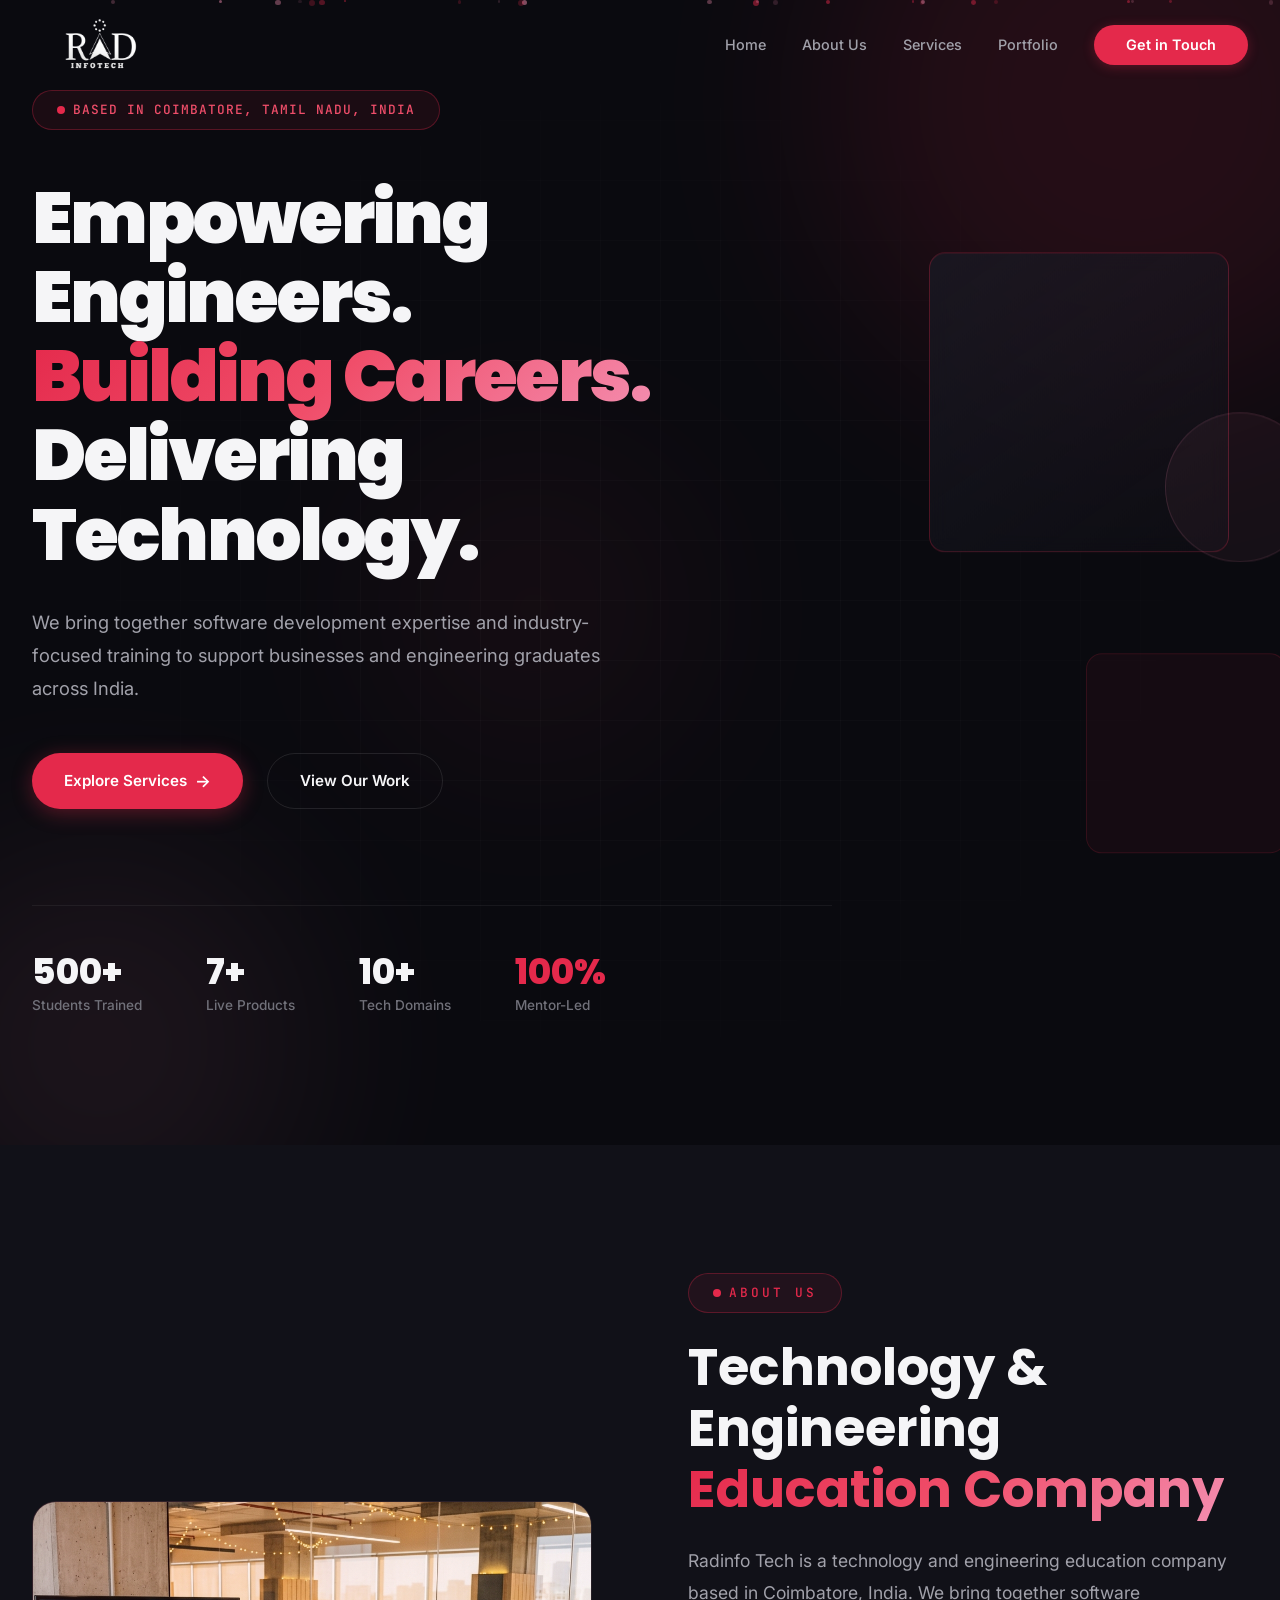
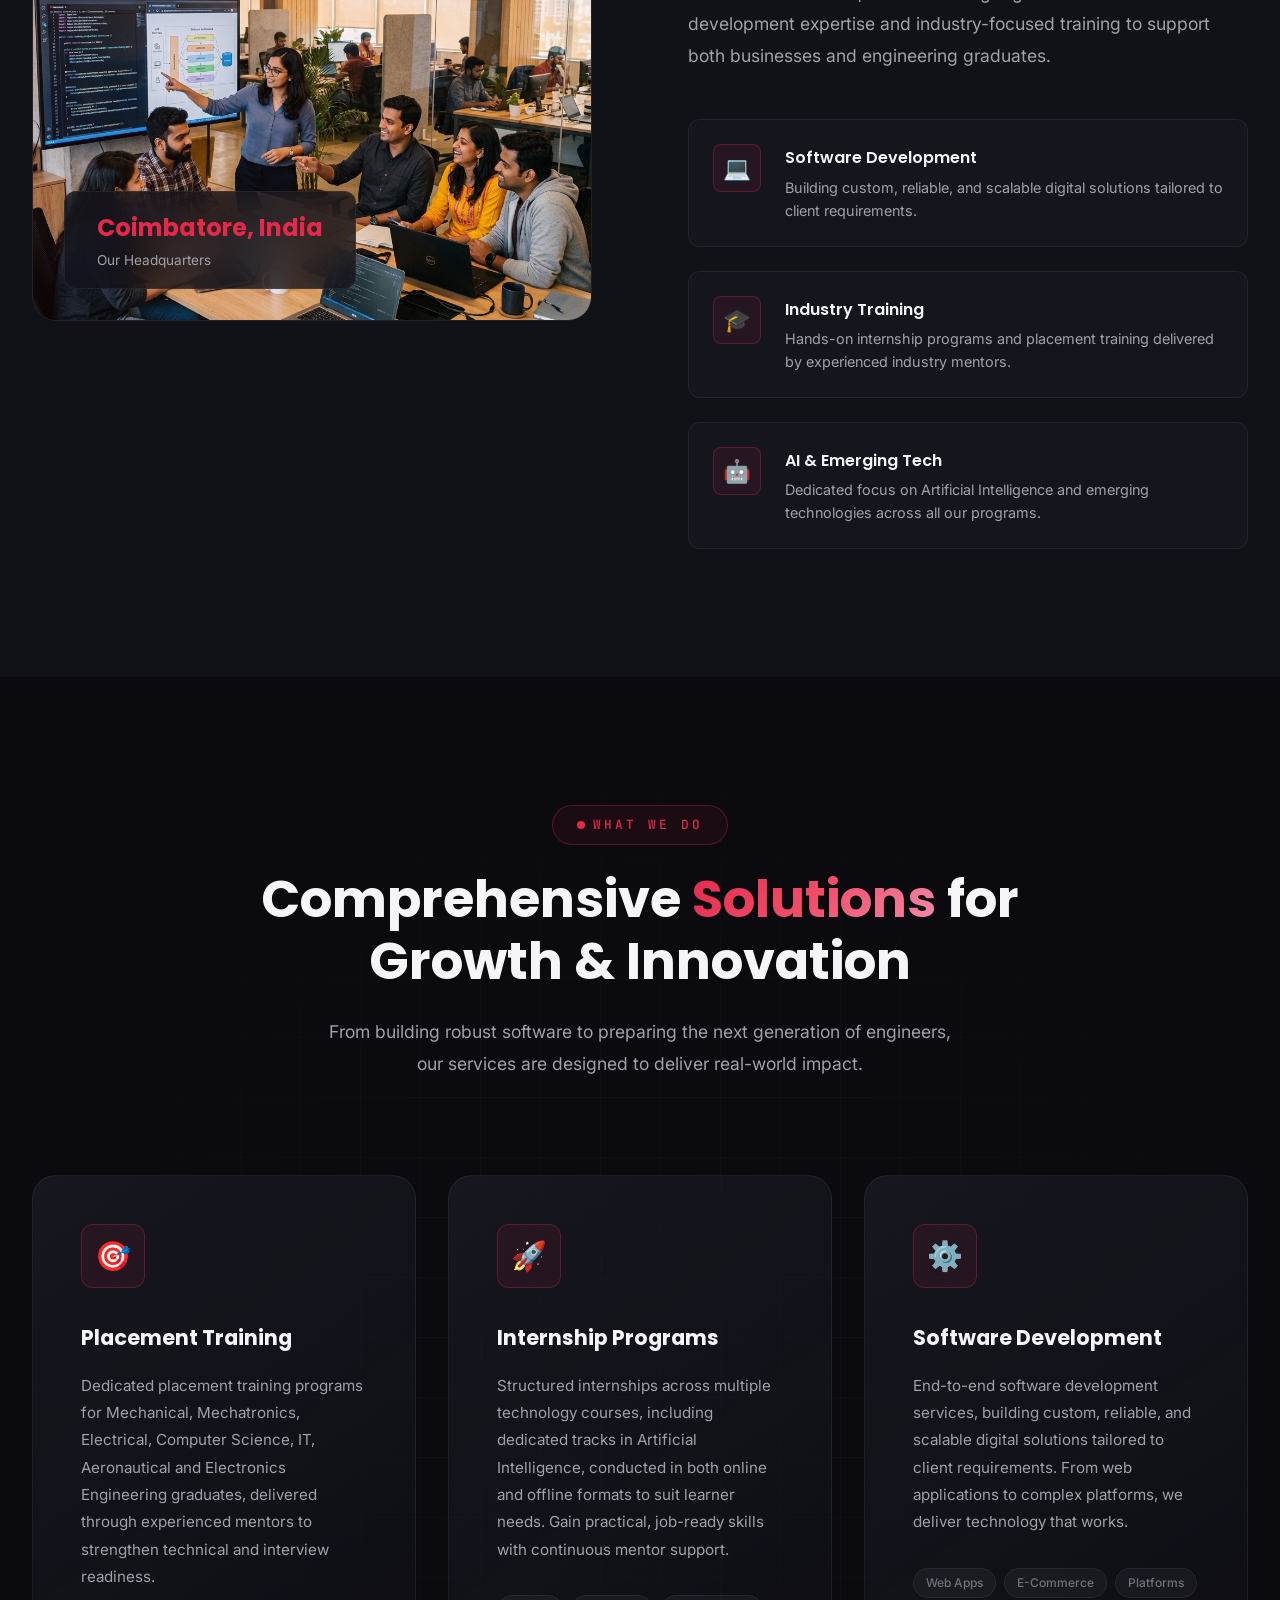
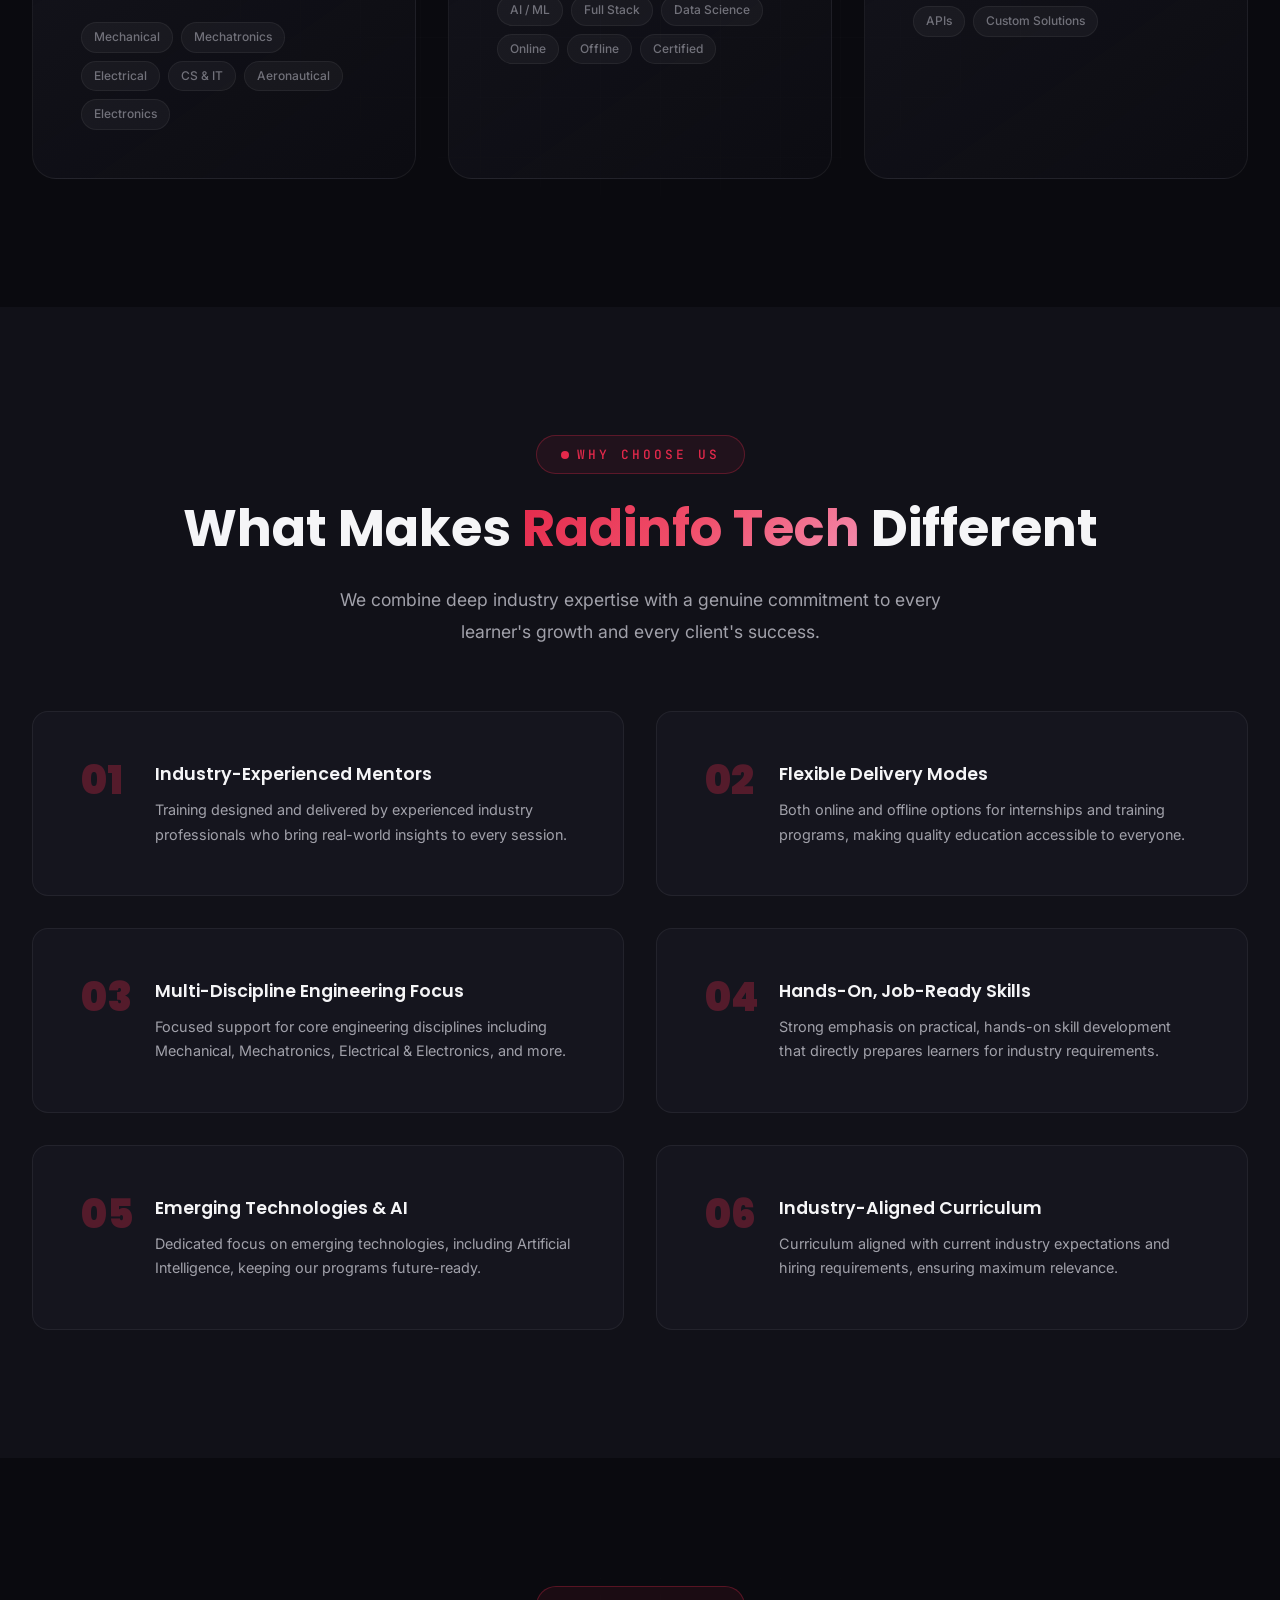
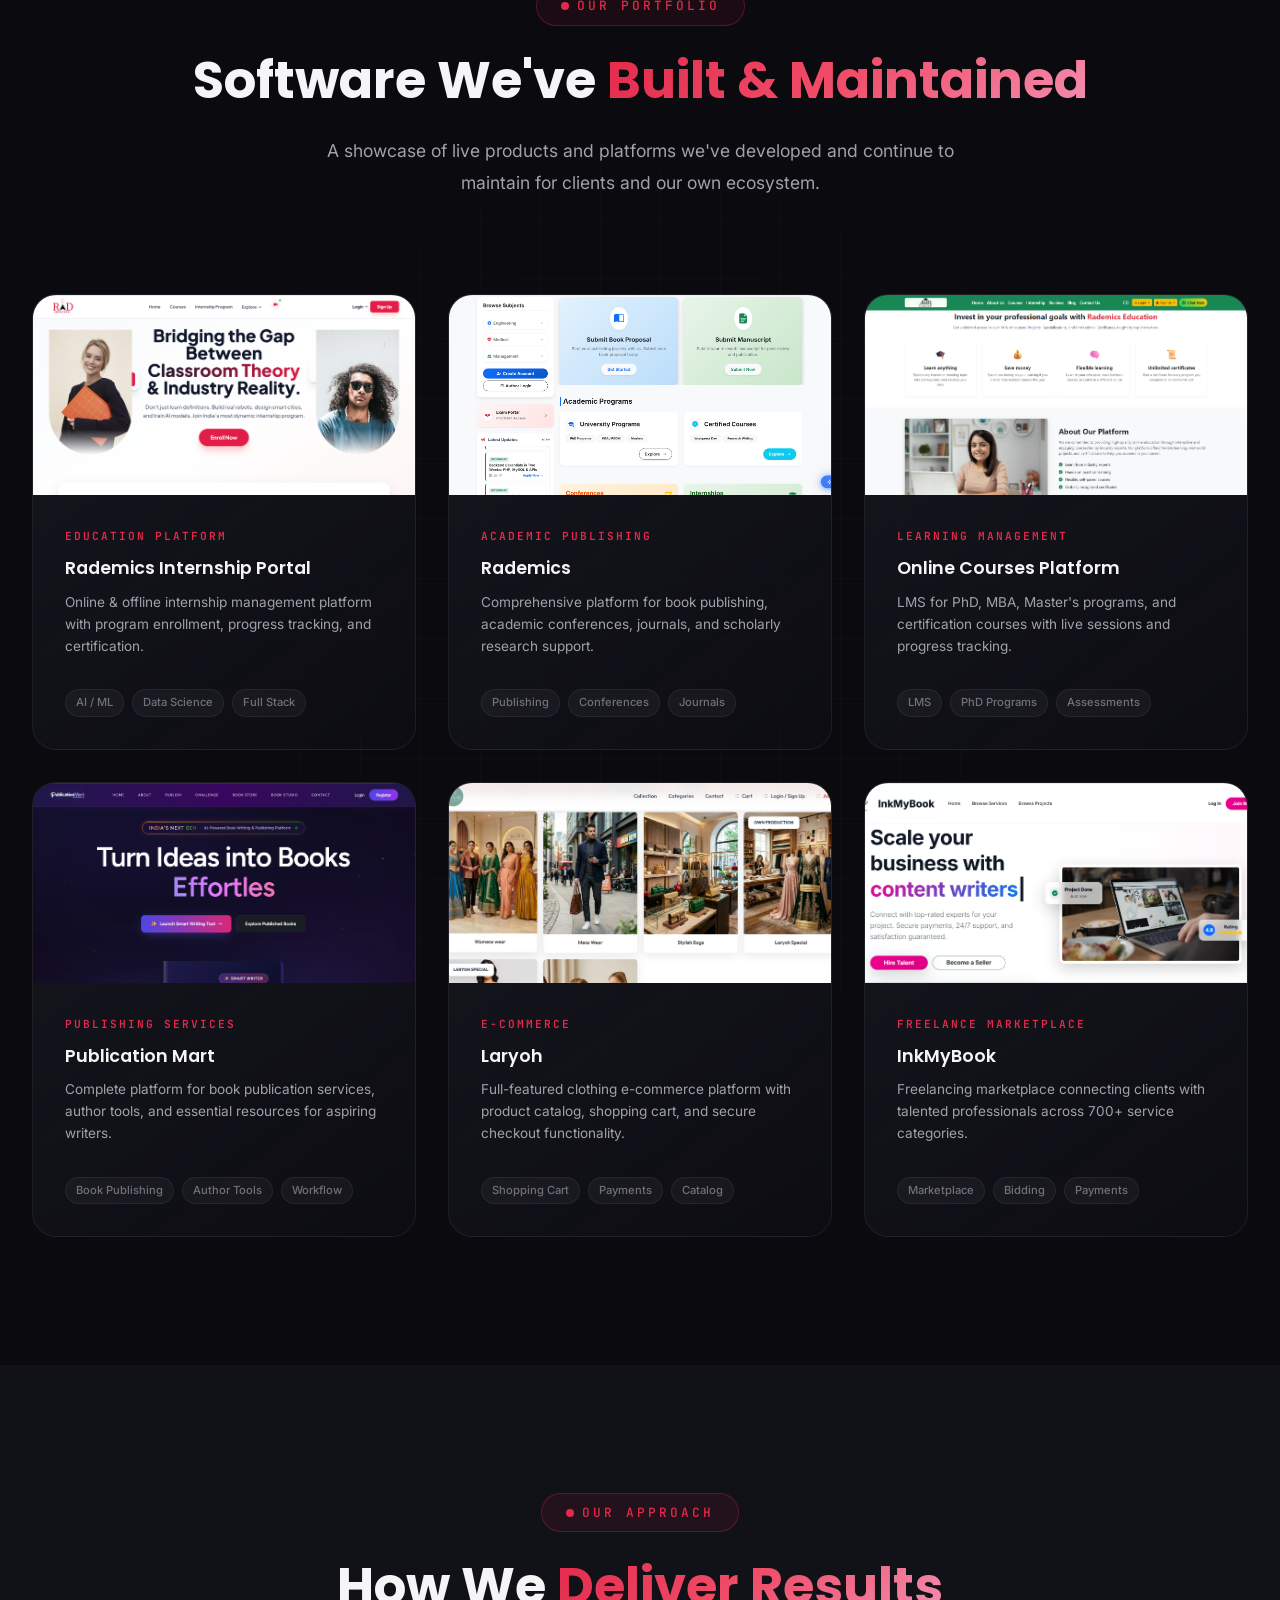
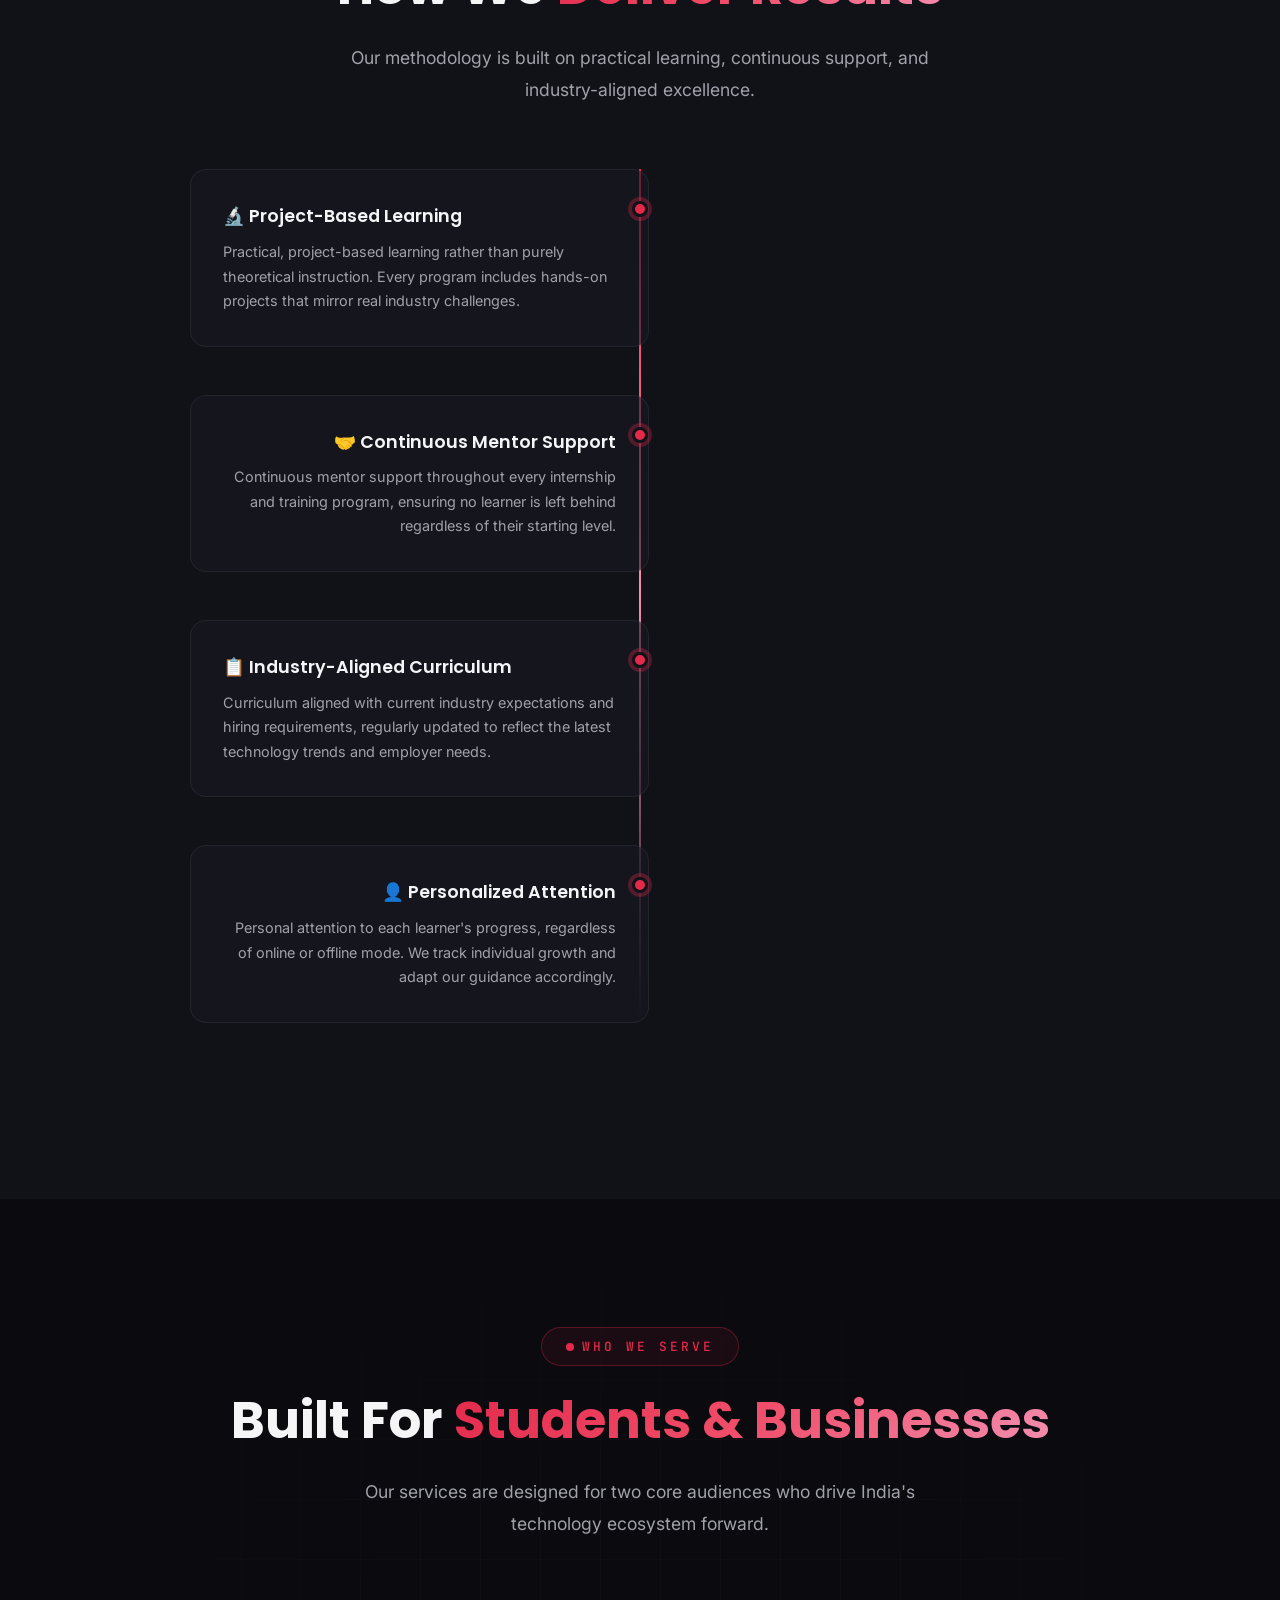
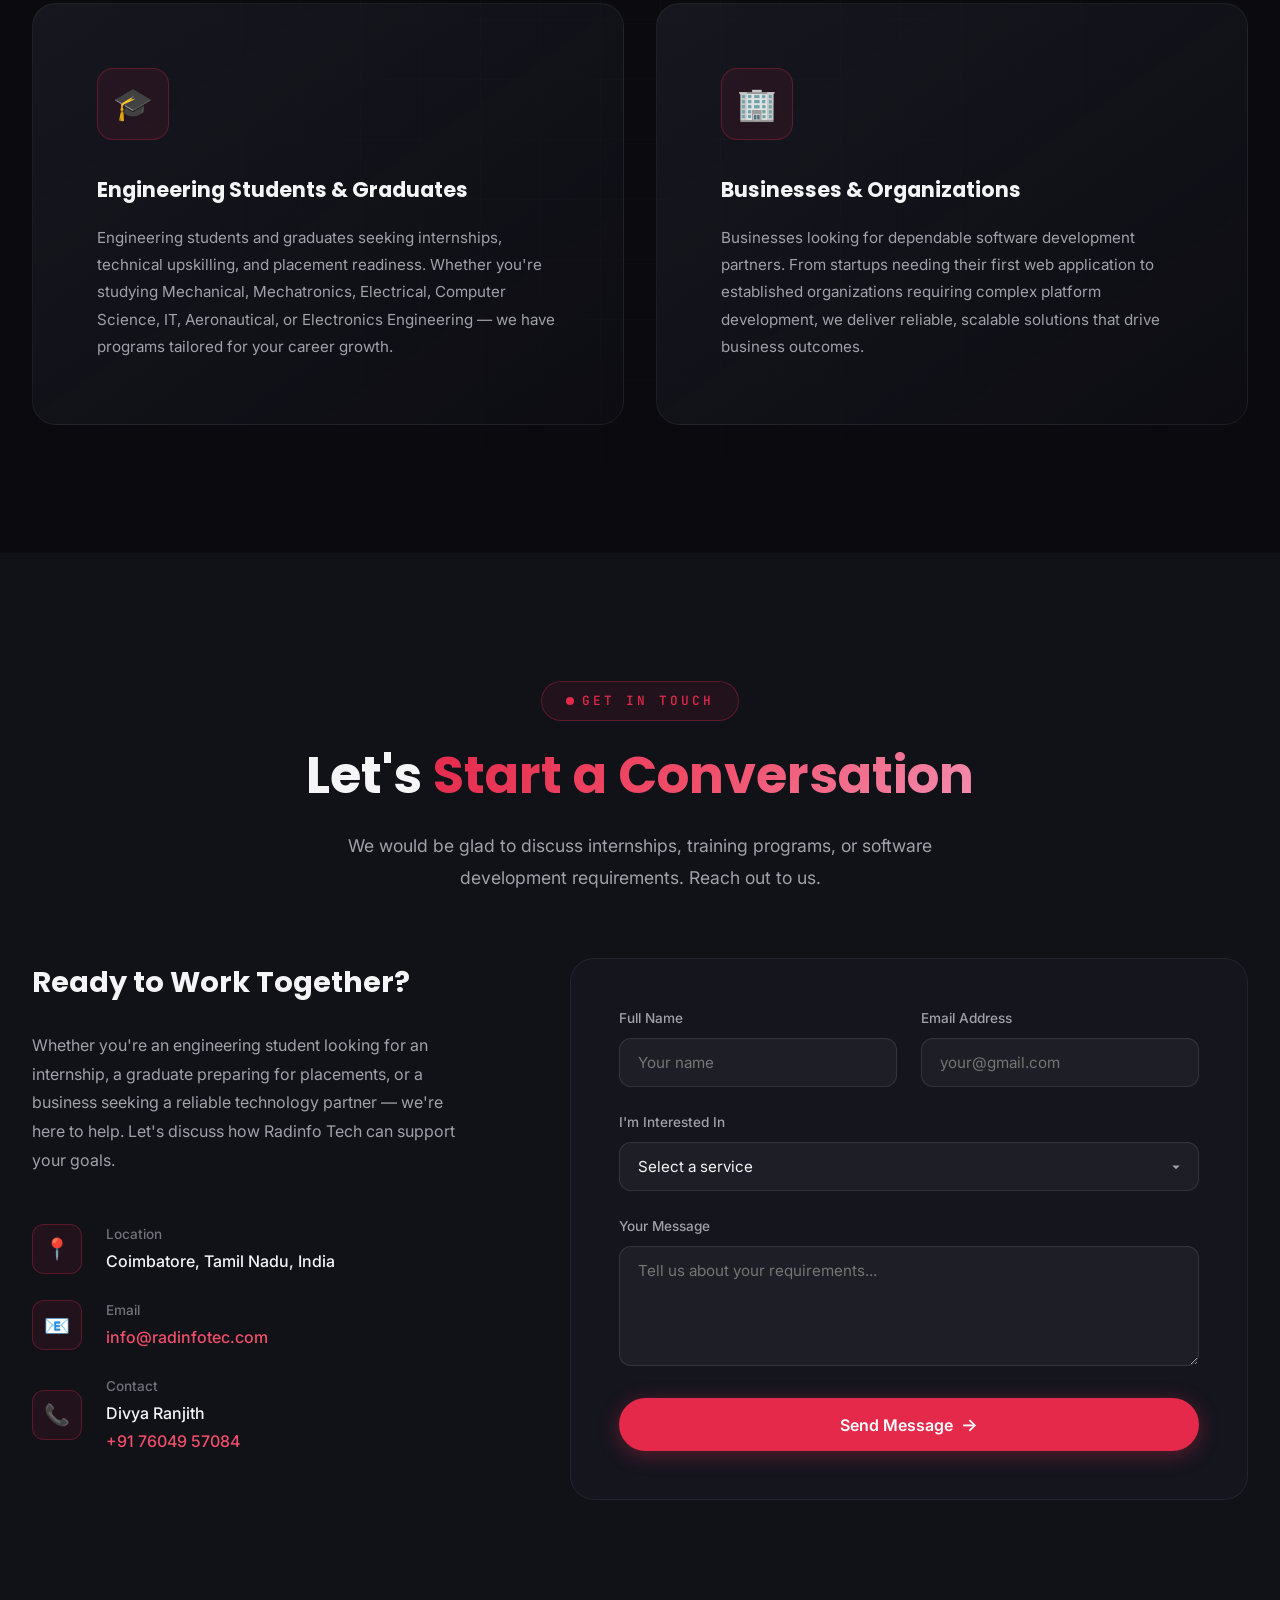
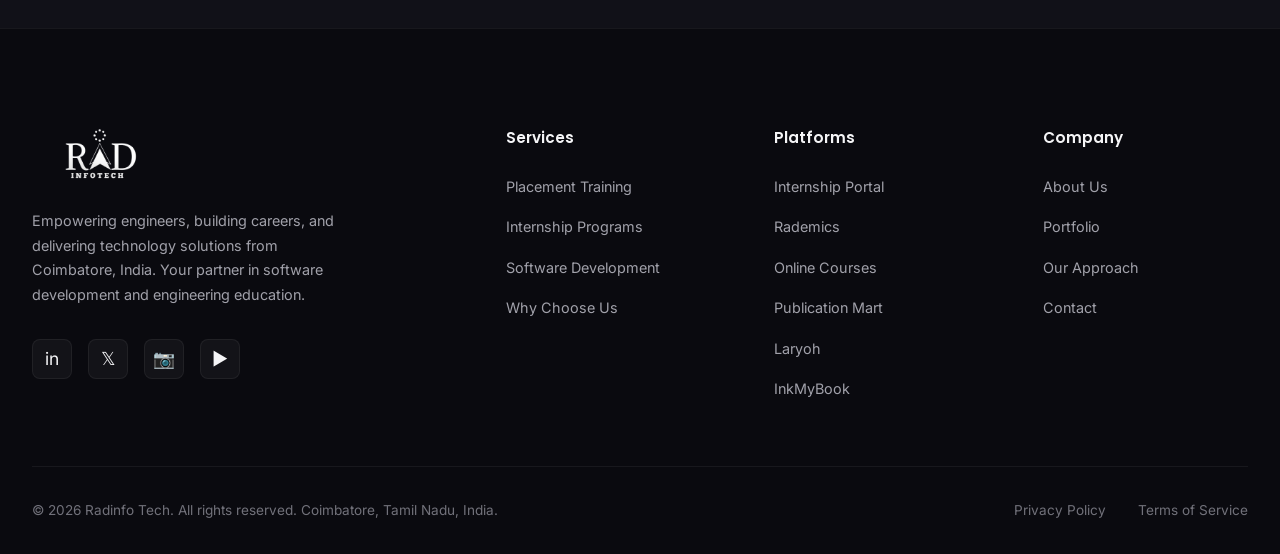
<file: index.html>
<!DOCTYPE html>
<html lang="en">
<head>
  <meta charset="UTF-8">
  <meta name="viewport" content="width=device-width, initial-scale=1.0">
  <meta name="description" content="Radinfo Tech is a technology company providing software development, AI solutions, internship programs, placement training, and digital transformation services for students and businesses.">
  <meta name="keywords" content="Radinfo Tech, software development, placement training, internship programs, Coimbatore, AI training, engineering education, technology company India">
  <meta name="author" content="Radinfo Tech">
  <meta name="robots" content="index, follow">
  
  <!-- Open Graph -->
  <meta property="og:title" content="Radinfo Tech | Software Development, Internship Programs, Placement Training & AI Solutions">
  <meta property="og:description" content="Radinfo Tech is a technology company providing software development, AI solutions, internship programs, placement training, and digital transformation services for students and businesses.">
  <meta property="og:type" content="website">
  <meta property="og:url" content="https://radinfotec.com/">
  <meta property="og:image" content="https://radinfotec.com/assets/images/logo.png">
  
  <title>Radinfo Tech | Software Development, Internship Programs, Placement Training & AI Solutions</title>
  
  <script type="application/ld+json">
  {
    "@context": "https://schema.org",
    "@type": "Organization",
    "name": "Radinfo Tech",
    "url": "https://radinfotec.com",
    "logo": "https://radinfotec.com/assets/images/logo-white.png",
    "description": "Technology company specializing in software development, AI, internships, and placement training."
  }
  </script>
  
  <link rel="canonical" href="https://radinfotec.com/" />
  <link rel="icon" type="image/png" href="assets/images/logo-white.png">
  <link rel="stylesheet" href="css/style.css">
</head>
<body class="loading">

  <!-- Page Loader -->
  <div class="page-loader" id="page-loader">
    <div class="loader-content">
      <img src="assets/images/logo-white.png" alt="Radinfo Tech" class="loader-logo">
      <div class="loader-bar">
        <div class="loader-bar-inner"></div>
      </div>
    </div>
  </div>

  <!-- Mobile Overlay -->
  <div class="mobile-overlay" id="mobile-overlay"></div>

  <!-- Back to Top -->
  <button class="back-to-top" id="back-to-top" aria-label="Back to top">↑</button>

  <!-- ===== NAVIGATION ===== -->
  <nav class="navbar" id="navbar">
    <div class="nav-inner">
      <a href="/" class="nav-logo" id="nav-logo">
        <img src="assets/images/logo-white.png" alt="Radinfo Tech Logo">
      </a>
      
      <div class="nav-links" id="nav-links">
        <a href="/" class="nav-link">Home</a>
        <a href="/about.html" class="nav-link">About Us</a>
        <a href="/services.html" class="nav-link">Services</a>
        <a href="/portfolio.html" class="nav-link">Portfolio</a>
        <a href="/contact.html" class="nav-cta">Get in Touch</a>
      </div>
      
      <button class="nav-toggle" id="nav-toggle" aria-label="Toggle navigation">
        <span></span>
        <span></span>
        <span></span>
      </button>
    </div>
  </nav>

  <!-- ===== HERO SECTION ===== -->
  <section class="hero section" id="hero">
    <div class="hero-bg">
      <div class="bg-gradient-orb orb-1"></div>
      <div class="bg-gradient-orb orb-2"></div>
      <div class="bg-gradient-orb orb-3"></div>
      <div class="bg-grid"></div>
    </div>
    
    <div class="hero-particles" id="hero-particles"></div>
    
    <div class="container">
      <div class="hero-content">
        <div class="hero-badge">
          <span class="dot"></span>
          Based in Coimbatore, Tamil Nadu, India
        </div>
        
        <h1 class="hero-title">
          <span class="line">Empowering Engineers.</span>
          <span class="line"><span class="gradient-text">Building Careers.</span></span>
          <span class="line">Delivering Technology.</span>
        </h1>
        
        <p class="hero-description">
          We bring together software development expertise and industry-focused training to support businesses and engineering graduates across India.
        </p>
        
        <div class="hero-actions">
          <a href="#services" class="btn btn-primary" id="hero-cta-services">
            <span>Explore Services</span>
            <span class="icon">→</span>
          </a>
          <a href="#portfolio" class="btn btn-outline" id="hero-cta-portfolio">
            <span>View Our Work</span>
          </a>
        </div>
        
        <div class="hero-stats">
          <div class="hero-stat">
            <div class="hero-stat-number">
              <span data-target="500" data-suffix="+">0</span>
            </div>
            <div class="hero-stat-label">Students Trained</div>
          </div>
          <div class="hero-stat">
            <div class="hero-stat-number">
              <span data-target="7" data-suffix="+">0</span>
            </div>
            <div class="hero-stat-label">Live Products</div>
          </div>
          <div class="hero-stat">
            <div class="hero-stat-number">
              <span data-target="10" data-suffix="+">0</span>
            </div>
            <div class="hero-stat-label">Tech Domains</div>
          </div>
          <div class="hero-stat">
            <div class="hero-stat-number">
              <span class="accent" data-target="100" data-suffix="%">0</span>
            </div>
            <div class="hero-stat-label">Mentor-Led</div>
          </div>
        </div>
      </div>
    </div>
    
    <!-- Decorative floating shapes -->
    <div class="hero-visual">
      <div class="hero-shape hero-shape-1"></div>
      <div class="hero-shape hero-shape-2"></div>
      <div class="hero-shape hero-shape-3"></div>
    </div>
  </section>

  <!-- ===== ABOUT SECTION ===== -->
  <section class="about section" id="about">
    <div class="container">
      <div class="about-grid">
        <div class="about-image-wrapper reveal-left">
          <img src="assets/images/about-team.png" alt="Radinfo Tech Team" class="about-image">
          <div class="about-image-overlay"></div>
          <div class="about-image-badge">
            <div class="badge-title">Coimbatore, India</div>
            <div class="badge-text">Our Headquarters</div>
          </div>
        </div>
        
        <div class="about-content reveal-right">
          <span class="section-label">About Us</span>
          <h2 class="section-title">
            Technology & Engineering <span class="highlight">Education Company</span>
          </h2>
          <p class="section-subtitle">
            Radinfo Tech is a technology and engineering education company based in Coimbatore, India. We bring together software development expertise and industry-focused training to support both businesses and engineering graduates.
          </p>
          
          <div class="about-features">
            <div class="about-feature">
              <div class="about-feature-icon">💻</div>
              <div class="about-feature-text">
                <h4>Software Development</h4>
                <p>Building custom, reliable, and scalable digital solutions tailored to client requirements.</p>
              </div>
            </div>
            <div class="about-feature">
              <div class="about-feature-icon">🎓</div>
              <div class="about-feature-text">
                <h4>Industry Training</h4>
                <p>Hands-on internship programs and placement training delivered by experienced industry mentors.</p>
              </div>
            </div>
            <div class="about-feature">
              <div class="about-feature-icon">🤖</div>
              <div class="about-feature-text">
                <h4>AI & Emerging Tech</h4>
                <p>Dedicated focus on Artificial Intelligence and emerging technologies across all our programs.</p>
              </div>
            </div>
          </div>
        </div>
      </div>
    </div>
  </section>

  <!-- ===== SERVICES SECTION ===== -->
  <section class="services section" id="services">
    <div class="bg-grid"></div>
    <div class="container">
      <div class="services-header">
        <span class="section-label reveal">What We Do</span>
        <h2 class="section-title reveal delay-1">
          Comprehensive <span class="highlight">Solutions</span> for<br>Growth & Innovation
        </h2>
        <p class="section-subtitle mx-auto reveal delay-2">
          From building robust software to preparing the next generation of engineers, our services are designed to deliver real-world impact.
        </p>
      </div>
      
      <div class="services-grid">
        <!-- Service 1: Placement Training -->
        <div class="service-card reveal delay-1" id="service-placement">
          <div class="service-icon">🎯</div>
          <h3>Placement Training</h3>
          <p>
            Dedicated placement training programs for Mechanical, Mechatronics, Electrical, Computer Science, IT, Aeronautical and Electronics Engineering graduates, delivered through experienced mentors to strengthen technical and interview readiness.
          </p>
          <div class="service-tags">
            <span class="service-tag">Mechanical</span>
            <span class="service-tag">Mechatronics</span>
            <span class="service-tag">Electrical</span>
            <span class="service-tag">CS & IT</span>
            <span class="service-tag">Aeronautical</span>
            <span class="service-tag">Electronics</span>
          </div>
        </div>
        
        <!-- Service 2: Internship Programs -->
        <div class="service-card reveal delay-2" id="service-internship">
          <div class="service-icon">🚀</div>
          <h3>Internship Programs</h3>
          <p>
            Structured internships across multiple technology courses, including dedicated tracks in Artificial Intelligence, conducted in both online and offline formats to suit learner needs. Gain practical, job-ready skills with continuous mentor support.
          </p>
          <div class="service-tags">
            <span class="service-tag">AI / ML</span>
            <span class="service-tag">Full Stack</span>
            <span class="service-tag">Data Science</span>
            <span class="service-tag">Online</span>
            <span class="service-tag">Offline</span>
            <span class="service-tag">Certified</span>
          </div>
        </div>
        
        <!-- Service 3: Software Development -->
        <div class="service-card reveal delay-3" id="service-software">
          <div class="service-icon">⚙️</div>
          <h3>Software Development</h3>
          <p>
            End-to-end software development services, building custom, reliable, and scalable digital solutions tailored to client requirements. From web applications to complex platforms, we deliver technology that works.
          </p>
          <div class="service-tags">
            <span class="service-tag">Web Apps</span>
            <span class="service-tag">E-Commerce</span>
            <span class="service-tag">Platforms</span>
            <span class="service-tag">APIs</span>
            <span class="service-tag">Custom Solutions</span>
          </div>
        </div>
      </div>
    </div>
  </section>

  <!-- ===== WHY CHOOSE US SECTION ===== -->
  <section class="why-us section" id="why-us">
    <div class="container">
      <div class="text-center">
        <span class="section-label reveal">Why Choose Us</span>
        <h2 class="section-title reveal delay-1">
          What Makes <span class="highlight">Radinfo Tech</span> Different
        </h2>
        <p class="section-subtitle mx-auto reveal delay-2">
          We combine deep industry expertise with a genuine commitment to every learner's growth and every client's success.
        </p>
      </div>
      
      <div class="why-us-grid">
        <div class="why-card reveal delay-1" id="why-mentors">
          <div class="why-card-number">01</div>
          <div>
            <h4>Industry-Experienced Mentors</h4>
            <p>Training designed and delivered by experienced industry professionals who bring real-world insights to every session.</p>
          </div>
        </div>
        
        <div class="why-card reveal delay-2" id="why-flexible">
          <div class="why-card-number">02</div>
          <div>
            <h4>Flexible Delivery Modes</h4>
            <p>Both online and offline options for internships and training programs, making quality education accessible to everyone.</p>
          </div>
        </div>
        
        <div class="why-card reveal delay-3" id="why-engineering">
          <div class="why-card-number">03</div>
          <div>
            <h4>Multi-Discipline Engineering Focus</h4>
            <p>Focused support for core engineering disciplines including Mechanical, Mechatronics, Electrical & Electronics, and more.</p>
          </div>
        </div>
        
        <div class="why-card reveal delay-4" id="why-practical">
          <div class="why-card-number">04</div>
          <div>
            <h4>Hands-On, Job-Ready Skills</h4>
            <p>Strong emphasis on practical, hands-on skill development that directly prepares learners for industry requirements.</p>
          </div>
        </div>
        
        <div class="why-card reveal delay-5" id="why-ai">
          <div class="why-card-number">05</div>
          <div>
            <h4>Emerging Technologies & AI</h4>
            <p>Dedicated focus on emerging technologies, including Artificial Intelligence, keeping our programs future-ready.</p>
          </div>
        </div>
        
        <div class="why-card reveal delay-1" id="why-curriculum">
          <div class="why-card-number">06</div>
          <div>
            <h4>Industry-Aligned Curriculum</h4>
            <p>Curriculum aligned with current industry expectations and hiring requirements, ensuring maximum relevance.</p>
          </div>
        </div>
      </div>
    </div>
  </section>

  <!-- ===== PORTFOLIO SECTION ===== -->
  <section class="portfolio section" id="portfolio">
    <div class="bg-grid"></div>
    <div class="container">
      <div class="portfolio-header">
        <span class="section-label reveal">Our Portfolio</span>
        <h2 class="section-title reveal delay-1">
          Software We've <span class="highlight">Built & Maintained</span>
        </h2>
        <p class="section-subtitle mx-auto reveal delay-2">
          A showcase of live products and platforms we've developed and continue to maintain for clients and our own ecosystem.
        </p>
      </div>
      
      <div class="portfolio-grid">
        <!-- 1. Internship Portal -->
        <div class="portfolio-card reveal delay-1" id="portfolio-internship">
          <div class="portfolio-preview">
            <img src="assets/images/portfolio-internship.png?v=2" alt="Rademics Internship Portal" loading="lazy">
            <div class="portfolio-overlay">
              <a href="https://internship.rademics.com/" target="_blank" rel="noopener noreferrer" class="portfolio-visit">Visit Site →</a>
            </div>
          </div>
          <div class="portfolio-info">
            <div class="portfolio-category">Education Platform</div>
            <h3>Rademics Internship Portal</h3>
            <p>Online & offline internship management platform with program enrollment, progress tracking, and certification.</p>
          </div>
          <div class="portfolio-tech">
            <span>AI / ML</span>
            <span>Data Science</span>
            <span>Full Stack</span>
          </div>
        </div>
        
        <!-- 2. Rademics -->
        <div class="portfolio-card reveal delay-2" id="portfolio-rademics">
          <div class="portfolio-preview">
            <img src="assets/images/portfolio-rademics.png?v=2" alt="Rademics Publishing Platform" loading="lazy">
            <div class="portfolio-overlay">
              <a href="https://rademics.com/" target="_blank" rel="noopener noreferrer" class="portfolio-visit">Visit Site →</a>
            </div>
          </div>
          <div class="portfolio-info">
            <div class="portfolio-category">Academic Publishing</div>
            <h3>Rademics</h3>
            <p>Comprehensive platform for book publishing, academic conferences, journals, and scholarly research support.</p>
          </div>
          <div class="portfolio-tech">
            <span>Publishing</span>
            <span>Conferences</span>
            <span>Journals</span>
          </div>
        </div>
        
        <!-- 3. Online Courses -->
        <div class="portfolio-card reveal delay-3" id="portfolio-courses">
          <div class="portfolio-preview">
            <img src="assets/images/portfolio-courses.png?v=2" alt="Rademics Online Courses" loading="lazy">
            <div class="portfolio-overlay">
              <a href="https://onlinecourses.rademics.com/index" target="_blank" rel="noopener noreferrer" class="portfolio-visit">Visit Site →</a>
            </div>
          </div>
          <div class="portfolio-info">
            <div class="portfolio-category">Learning Management</div>
            <h3>Online Courses Platform</h3>
            <p>LMS for PhD, MBA, Master's programs, and certification courses with live sessions and progress tracking.</p>
          </div>
          <div class="portfolio-tech">
            <span>LMS</span>
            <span>PhD Programs</span>
            <span>Assessments</span>
          </div>
        </div>
        
        <!-- 4. Publication Mart -->
        <div class="portfolio-card reveal delay-1" id="portfolio-pubmart">
          <div class="portfolio-preview">
            <img src="assets/images/portfolio-publicationmart.png?v=2" alt="Publication Mart" loading="lazy">
            <div class="portfolio-overlay">
              <a href="https://publicationmart.com/" target="_blank" rel="noopener noreferrer" class="portfolio-visit">Visit Site →</a>
            </div>
          </div>
          <div class="portfolio-info">
            <div class="portfolio-category">Publishing Services</div>
            <h3>Publication Mart</h3>
            <p>Complete platform for book publication services, author tools, and essential resources for aspiring writers.</p>
          </div>
          <div class="portfolio-tech">
            <span>Book Publishing</span>
            <span>Author Tools</span>
            <span>Workflow</span>
          </div>
        </div>
        
        <!-- 5. Laryoh -->
        <div class="portfolio-card reveal delay-2" id="portfolio-laryoh">
          <div class="portfolio-preview">
            <img src="assets/images/portfolio-laryoh.png?v=2" alt="Laryoh E-Commerce" loading="lazy">
            <div class="portfolio-overlay">
              <a href="https://laryoh.com/index" target="_blank" rel="noopener noreferrer" class="portfolio-visit">Visit Site →</a>
            </div>
          </div>
          <div class="portfolio-info">
            <div class="portfolio-category">E-Commerce</div>
            <h3>Laryoh</h3>
            <p>Full-featured clothing e-commerce platform with product catalog, shopping cart, and secure checkout functionality.</p>
          </div>
          <div class="portfolio-tech">
            <span>Shopping Cart</span>
            <span>Payments</span>
            <span>Catalog</span>
          </div>
        </div>
        
        <!-- 6. InkMyBook -->
        <div class="portfolio-card reveal delay-3" id="portfolio-inkmybook">
          <div class="portfolio-preview">
            <img src="assets/images/portfolio-inkmybook.png?v=2" alt="InkMyBook Freelancing Platform" loading="lazy">
            <div class="portfolio-overlay">
              <a href="https://www.inkmybook.com/" target="_blank" rel="noopener noreferrer" class="portfolio-visit">Visit Site →</a>
            </div>
          </div>
          <div class="portfolio-info">
            <div class="portfolio-category">Freelance Marketplace</div>
            <h3>InkMyBook</h3>
            <p>Freelancing marketplace connecting clients with talented professionals across 700+ service categories.</p>
          </div>
          <div class="portfolio-tech">
            <span>Marketplace</span>
            <span>Bidding</span>
            <span>Payments</span>
          </div>
        </div>
      </div>
    </div>
  </section>

  <!-- ===== APPROACH SECTION ===== -->
  <section class="approach section" id="approach">
    <div class="container">
      <div class="text-center">
        <span class="section-label reveal">Our Approach</span>
        <h2 class="section-title reveal delay-1">
          How We <span class="highlight">Deliver Results</span>
        </h2>
        <p class="section-subtitle mx-auto reveal delay-2">
          Our methodology is built on practical learning, continuous support, and industry-aligned excellence.
        </p>
      </div>
      
      <div class="approach-timeline">
        <div class="approach-item reveal">
          <div class="approach-item-content">
            <h4>🔬 Project-Based Learning</h4>
            <p>Practical, project-based learning rather than purely theoretical instruction. Every program includes hands-on projects that mirror real industry challenges.</p>
          </div>
          <div class="approach-dot"></div>
          <div class="approach-spacer"></div>
        </div>
        
        <div class="approach-item reveal delay-1">
          <div class="approach-spacer"></div>
          <div class="approach-dot"></div>
          <div class="approach-item-content">
            <h4>🤝 Continuous Mentor Support</h4>
            <p>Continuous mentor support throughout every internship and training program, ensuring no learner is left behind regardless of their starting level.</p>
          </div>
        </div>
        
        <div class="approach-item reveal delay-2">
          <div class="approach-item-content">
            <h4>📋 Industry-Aligned Curriculum</h4>
            <p>Curriculum aligned with current industry expectations and hiring requirements, regularly updated to reflect the latest technology trends and employer needs.</p>
          </div>
          <div class="approach-dot"></div>
          <div class="approach-spacer"></div>
        </div>
        
        <div class="approach-item reveal delay-3">
          <div class="approach-spacer"></div>
          <div class="approach-dot"></div>
          <div class="approach-item-content">
            <h4>👤 Personalized Attention</h4>
            <p>Personal attention to each learner's progress, regardless of online or offline mode. We track individual growth and adapt our guidance accordingly.</p>
          </div>
        </div>
      </div>
    </div>
  </section>

  <!-- ===== WHO WE SERVE SECTION ===== -->
  <section class="audience section" id="audience">
    <div class="bg-grid"></div>
    <div class="container">
      <div class="text-center">
        <span class="section-label reveal">Who We Serve</span>
        <h2 class="section-title reveal delay-1">
          Built For <span class="highlight">Students & Businesses</span>
        </h2>
        <p class="section-subtitle mx-auto reveal delay-2">
          Our services are designed for two core audiences who drive India's technology ecosystem forward.
        </p>
      </div>
      
      <div class="audience-cards">
        <div class="audience-card reveal delay-1" id="audience-students">
          <div class="audience-card-icon">🎓</div>
          <h3>Engineering Students & Graduates</h3>
          <p>
            Engineering students and graduates seeking internships, technical upskilling, and placement readiness. Whether you're studying Mechanical, Mechatronics, Electrical, Computer Science, IT, Aeronautical, or Electronics Engineering — we have programs tailored for your career growth.
          </p>
        </div>
        
        <div class="audience-card reveal delay-2" id="audience-businesses">
          <div class="audience-card-icon">🏢</div>
          <h3>Businesses & Organizations</h3>
          <p>
            Businesses looking for dependable software development partners. From startups needing their first web application to established organizations requiring complex platform development, we deliver reliable, scalable solutions that drive business outcomes.
          </p>
        </div>
      </div>
    </div>
  </section>

  <!-- ===== CONTACT SECTION ===== -->
  <section class="contact section" id="contact">
    <div class="container">
      <div class="text-center">
        <span class="section-label reveal">Get in Touch</span>
        <h2 class="section-title reveal delay-1">
          Let's <span class="highlight">Start a Conversation</span>
        </h2>
        <p class="section-subtitle mx-auto reveal delay-2">
          We would be glad to discuss internships, training programs, or software development requirements. Reach out to us.
        </p>
      </div>
      
      <div class="contact-grid">
        <div class="contact-info reveal-left">
          <h3>Ready to Work Together?</h3>
          <p>
            Whether you're an engineering student looking for an internship, a graduate preparing for placements, or a business seeking a reliable technology partner — we're here to help. Let's discuss how Radinfo Tech can support your goals.
          </p>
          
          <div class="contact-details">
            <div class="contact-detail">
              <div class="contact-detail-icon">📍</div>
              <div class="contact-detail-text">
                <h4>Location</h4>
                <p>Coimbatore, Tamil Nadu, India</p>
              </div>
            </div>
            
            <div class="contact-detail">
              <div class="contact-detail-icon">📧</div>
              <div class="contact-detail-text">
                <h4>Email</h4>
                <p><a href="mailto:info@radinfotec.com">info@radinfotec.com</a></p>
              </div>
            </div>
            
            <div class="contact-detail">
              <div class="contact-detail-icon">📞</div>
              <div class="contact-detail-text">
                <h4>Contact</h4>
                <p>Divya Ranjith<br><a href="tel:+917604957084">+91 76049 57084</a></p>
              </div>
            </div>
          </div>
        </div>
        
        <div class="contact-form-wrapper reveal-right">
          <form class="contact-form" id="contact-form">
            <div class="form-row">
              <div class="form-group">
                <label for="contact-name">Full Name</label>
                <input type="text" id="contact-name" name="name" placeholder="Your name" required>
              </div>
              <div class="form-group">
                <label for="contact-email">Email Address</label>
                <input type="email" id="contact-email" name="email" placeholder="your@gmail.com" required>
              </div>
            </div>
            
            <div class="form-group">
              <label for="contact-interest">I'm Interested In</label>
              <select id="contact-interest" name="interest" required>
                <option value="" disabled selected>Select a service</option>
                <option value="internship">Internship Programs</option>
                <option value="placement">Placement Training</option>
                <option value="software">Software Development</option>
                <option value="ai-training">AI / ML Training</option>
                <option value="other">Other</option>
              </select>
            </div>
            
            <div class="form-group">
              <label for="contact-message">Your Message</label>
              <textarea id="contact-message" name="message" placeholder="Tell us about your requirements..." required></textarea>
            </div>
            
            <button type="submit" class="btn btn-primary btn-submit" id="contact-submit">
              <span>Send Message</span>
              <span class="icon">→</span>
            </button>
          </form>
        </div>
      </div>
    </div>
  </section>

  <!-- ===== FOOTER ===== -->
  <footer class="footer" id="footer">
    <div class="container">
      <div class="footer-grid">
        <div class="footer-brand">
          <a href="/" class="nav-logo">
            <img src="assets/images/logo-white.png" alt="Radinfo Tech Logo">
          </a>
          <p>
            Empowering engineers, building careers, and delivering technology solutions from Coimbatore, India. Your partner in software development and engineering education.
          </p>
          <div class="footer-socials">
            <a href="#" class="footer-social" aria-label="LinkedIn">in</a>
            <a href="#" class="footer-social" aria-label="Twitter">𝕏</a>
            <a href="#" class="footer-social" aria-label="Instagram">📷</a>
            <a href="#" class="footer-social" aria-label="YouTube">▶</a>
          </div>
        </div>
        
        <div class="footer-column">
          <h4>Services</h4>
          <div class="footer-links">
            <a href="#service-placement" class="footer-link">Placement Training</a>
            <a href="#service-internship" class="footer-link">Internship Programs</a>
            <a href="#service-software" class="footer-link">Software Development</a>
            <a href="#why-us" class="footer-link">Why Choose Us</a>
          </div>
        </div>
        
        <div class="footer-column">
          <h4>Platforms</h4>
          <div class="footer-links">
            <a href="https://internship.rademics.com/" target="_blank" rel="noopener" class="footer-link">Internship Portal</a>
            <a href="https://rademics.com/" target="_blank" rel="noopener" class="footer-link">Rademics</a>
            <a href="https://onlinecourses.rademics.com/index" target="_blank" rel="noopener" class="footer-link">Online Courses</a>
            <a href="https://publicationmart.com/" target="_blank" rel="noopener" class="footer-link">Publication Mart</a>
            <a href="https://laryoh.com/index" target="_blank" rel="noopener" class="footer-link">Laryoh</a>
            <a href="https://www.inkmybook.com/" target="_blank" rel="noopener" class="footer-link">InkMyBook</a>
          </div>
        </div>
        
        <div class="footer-column">
          <h4>Company</h4>
          <div class="footer-links">
            <a href="#about" class="footer-link">About Us</a>
            <a href="#portfolio" class="footer-link">Portfolio</a>
            <a href="#approach" class="footer-link">Our Approach</a>
            <a href="#contact" class="footer-link">Contact</a>
          </div>
        </div>
      </div>
      
      <div class="footer-bottom">
        <p>&copy; <span id="current-year">2026</span> Radinfo Tech. All rights reserved. Coimbatore, Tamil Nadu, India.</p>
        <div class="footer-bottom-links">
          <a href="#">Privacy Policy</a>
          <a href="#">Terms of Service</a>
        </div>
      </div>
    </div>
  </footer>

  <script src="js/main.js"></script>
</body>
</html>
</file>
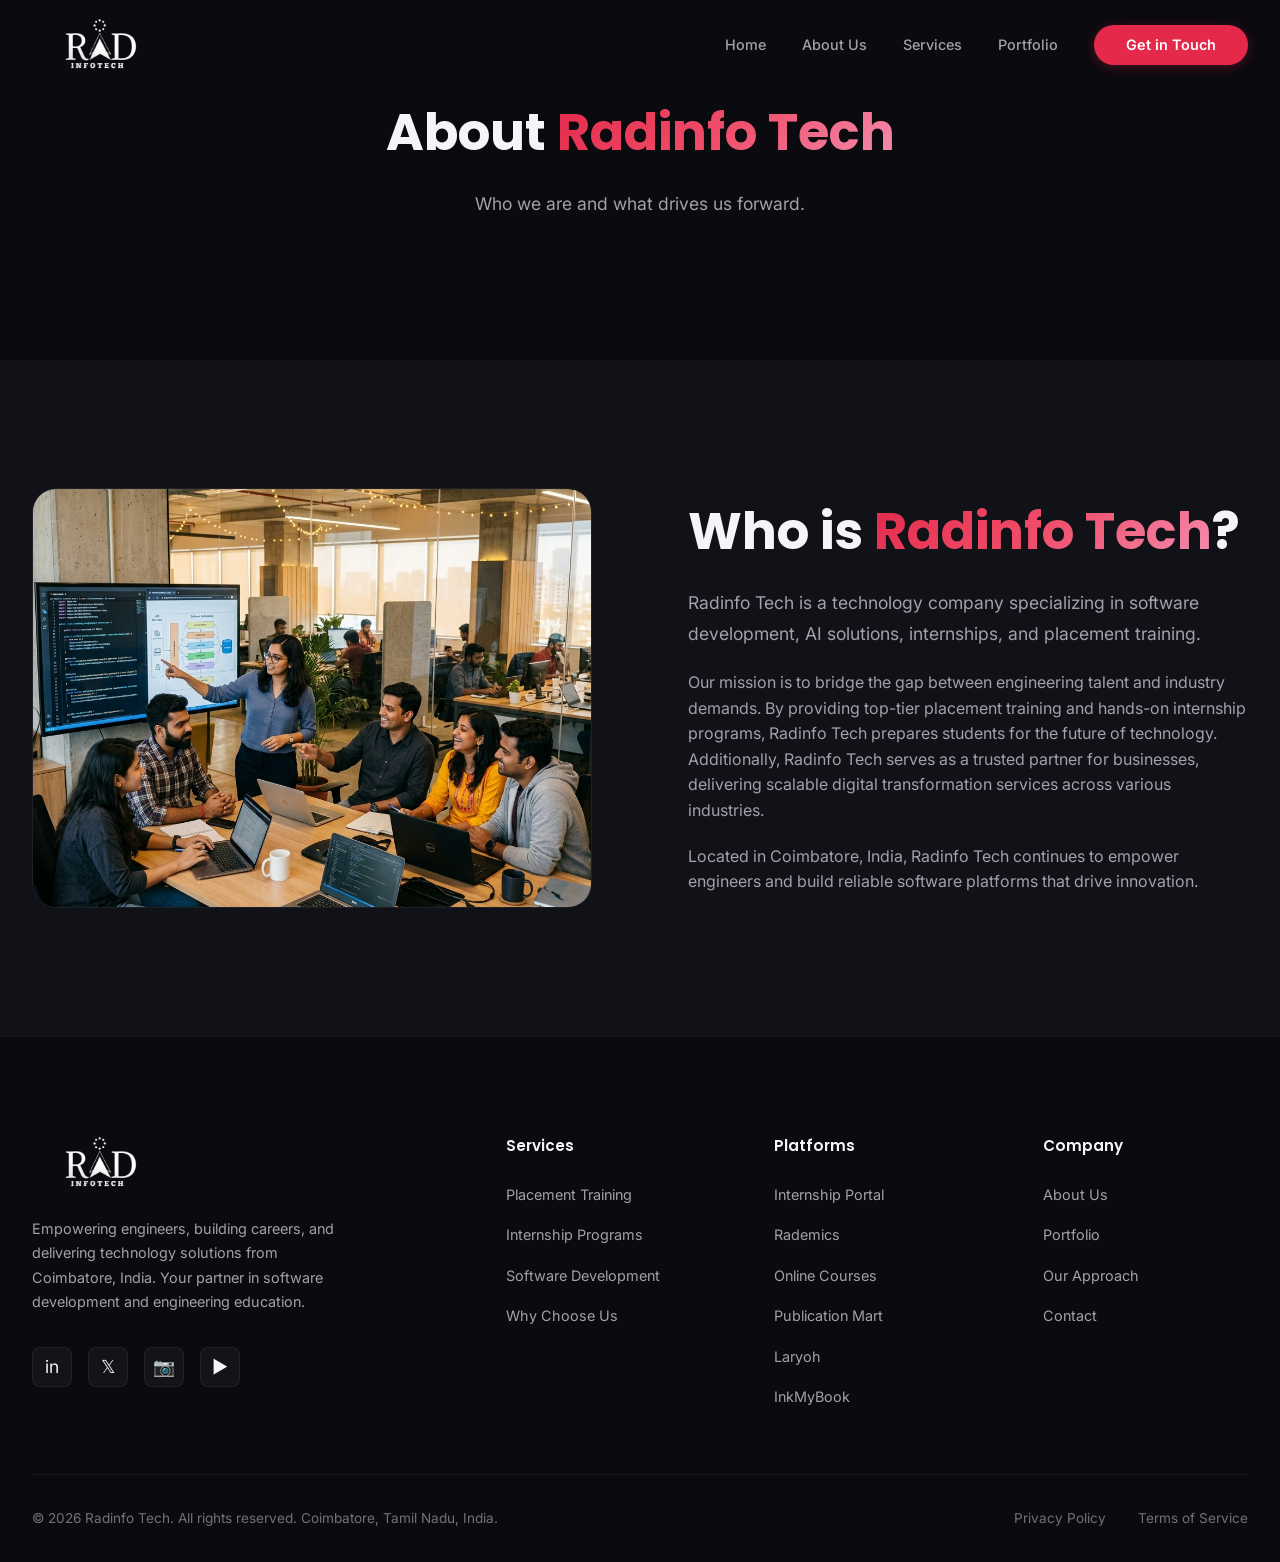
<file: about.html>
<!DOCTYPE html>
<html lang="en">
<head>
  <meta charset="UTF-8">
  <meta name="viewport" content="width=device-width, initial-scale=1.0">
  <meta name="description" content="Learn more about Radinfo Tech, our mission, services, and how we empower engineers through software development and placement training.">
  <meta name="keywords" content="Radinfo Tech, software development, placement training, internship programs, Coimbatore, AI training, engineering education, technology company India">
  <meta name="author" content="Radinfo Tech">
  <meta name="robots" content="index, follow">
  
  <!-- Open Graph -->
  <meta property="og:title" content="Radinfo Tech | Software Development, Internship Programs, Placement Training & AI Solutions">
  <meta property="og:description" content="Radinfo Tech is a technology company providing software development, AI solutions, internship programs, placement training, and digital transformation services for students and businesses.">
  <meta property="og:type" content="website">
  <meta property="og:url" content="https://radinfotec.com/">
  <meta property="og:image" content="https://radinfotec.com/assets/images/logo.png">
  
  <title>About Radinfo Tech | Our Mission & Vision</title>
  
  <script type="application/ld+json">
  {
    "@context": "https://schema.org",
    "@type": "Organization",
    "name": "Radinfo Tech",
    "url": "https://radinfotec.com",
    "logo": "https://radinfotec.com/assets/images/logo-white.png",
    "description": "Technology company specializing in software development, AI, internships, and placement training."
  }
  </script>
  
  <link rel="canonical" href="https://radinfotec.com/" />
  <link rel="icon" type="image/png" href="assets/images/logo-white.png">
  <link rel="stylesheet" href="css/style.css">
</head>
<body class="loading">

  <!-- Page Loader -->
  <div class="page-loader" id="page-loader">
    <div class="loader-content">
      <img src="assets/images/logo-white.png" alt="Radinfo Tech" class="loader-logo">
      <div class="loader-bar">
        <div class="loader-bar-inner"></div>
      </div>
    </div>
  </div>

  <!-- Mobile Overlay -->
  <div class="mobile-overlay" id="mobile-overlay"></div>

  <!-- Back to Top -->
  <button class="back-to-top" id="back-to-top" aria-label="Back to top">↑</button>

  <!-- ===== NAVIGATION ===== -->
  <nav class="navbar" id="navbar">
    <div class="nav-inner">
      <a href="/" class="nav-logo" id="nav-logo">
        <img src="assets/images/logo-white.png" alt="Radinfo Tech Logo">
      </a>
      
      <div class="nav-links" id="nav-links">
        <a href="/" class="nav-link">Home</a>
        <a href="/about.html" class="nav-link">About Us</a>
        <a href="/services.html" class="nav-link">Services</a>
        <a href="/portfolio.html" class="nav-link">Portfolio</a>
        <a href="/contact.html" class="nav-cta">Get in Touch</a>
      </div>
      
      <button class="nav-toggle" id="nav-toggle" aria-label="Toggle navigation">
        <span></span>
        <span></span>
        <span></span>
      </button>
    </div>
  </nav>

    <!-- ===== ABOUT HERO ===== -->
  <section class="hero section" style="padding-top: var(--nav-height); min-height: 40vh; display:flex; align-items:center;">
    <div class="container">
      <div class="text-center">
        <h1 class="section-title">About <span class="highlight">Radinfo Tech</span></h1>
        <p class="section-subtitle mx-auto">Who we are and what drives us forward.</p>
      </div>
    </div>
  </section>
  <section class="about section" id="about">
    <div class="container">
      <div class="about-grid">
        <div class="about-image-wrapper">
          <img src="assets/images/about-team.png" alt="Radinfo Tech Team" class="about-image">
        </div>
        <div class="about-content">
          <h2 class="section-title">Who is <span class="highlight">Radinfo Tech</span>?</h2>
          <p class="section-subtitle" style="margin-bottom: 20px;">Radinfo Tech is a technology company specializing in software development, AI solutions, internships, and placement training.</p>
          <p style="margin-bottom: 20px; line-height:1.6; color:var(--text-secondary);">Our mission is to bridge the gap between engineering talent and industry demands. By providing top-tier placement training and hands-on internship programs, Radinfo Tech prepares students for the future of technology. Additionally, Radinfo Tech serves as a trusted partner for businesses, delivering scalable digital transformation services across various industries.</p>
          <p style="line-height:1.6; color:var(--text-secondary);">Located in Coimbatore, India, Radinfo Tech continues to empower engineers and build reliable software platforms that drive innovation.</p>
        </div>
      </div>
    </div>
  </section><!-- ===== FOOTER ===== -->
  <footer class="footer" id="footer">
    <div class="container">
      <div class="footer-grid">
        <div class="footer-brand">
          <a href="/" class="nav-logo">
            <img src="assets/images/logo-white.png" alt="Radinfo Tech Logo">
          </a>
          <p>
            Empowering engineers, building careers, and delivering technology solutions from Coimbatore, India. Your partner in software development and engineering education.
          </p>
          <div class="footer-socials">
            <a href="#" class="footer-social" aria-label="LinkedIn">in</a>
            <a href="#" class="footer-social" aria-label="Twitter">𝕏</a>
            <a href="#" class="footer-social" aria-label="Instagram">📷</a>
            <a href="#" class="footer-social" aria-label="YouTube">▶</a>
          </div>
        </div>
        
        <div class="footer-column">
          <h4>Services</h4>
          <div class="footer-links">
            <a href="#service-placement" class="footer-link">Placement Training</a>
            <a href="#service-internship" class="footer-link">Internship Programs</a>
            <a href="#service-software" class="footer-link">Software Development</a>
            <a href="#why-us" class="footer-link">Why Choose Us</a>
          </div>
        </div>
        
        <div class="footer-column">
          <h4>Platforms</h4>
          <div class="footer-links">
            <a href="https://internship.rademics.com/" target="_blank" rel="noopener" class="footer-link">Internship Portal</a>
            <a href="https://rademics.com/" target="_blank" rel="noopener" class="footer-link">Rademics</a>
            <a href="https://onlinecourses.rademics.com/index" target="_blank" rel="noopener" class="footer-link">Online Courses</a>
            <a href="https://publicationmart.com/" target="_blank" rel="noopener" class="footer-link">Publication Mart</a>
            <a href="https://laryoh.com/index" target="_blank" rel="noopener" class="footer-link">Laryoh</a>
            <a href="https://www.inkmybook.com/" target="_blank" rel="noopener" class="footer-link">InkMyBook</a>
          </div>
        </div>
        
        <div class="footer-column">
          <h4>Company</h4>
          <div class="footer-links">
            <a href="#about" class="footer-link">About Us</a>
            <a href="#portfolio" class="footer-link">Portfolio</a>
            <a href="#approach" class="footer-link">Our Approach</a>
            <a href="#contact" class="footer-link">Contact</a>
          </div>
        </div>
      </div>
      
      <div class="footer-bottom">
        <p>&copy; <span id="current-year">2026</span> Radinfo Tech. All rights reserved. Coimbatore, Tamil Nadu, India.</p>
        <div class="footer-bottom-links">
          <a href="#">Privacy Policy</a>
          <a href="#">Terms of Service</a>
        </div>
      </div>
    </div>
  </footer>

  <script src="js/main.js"></script>
</body>
</html>
</file>
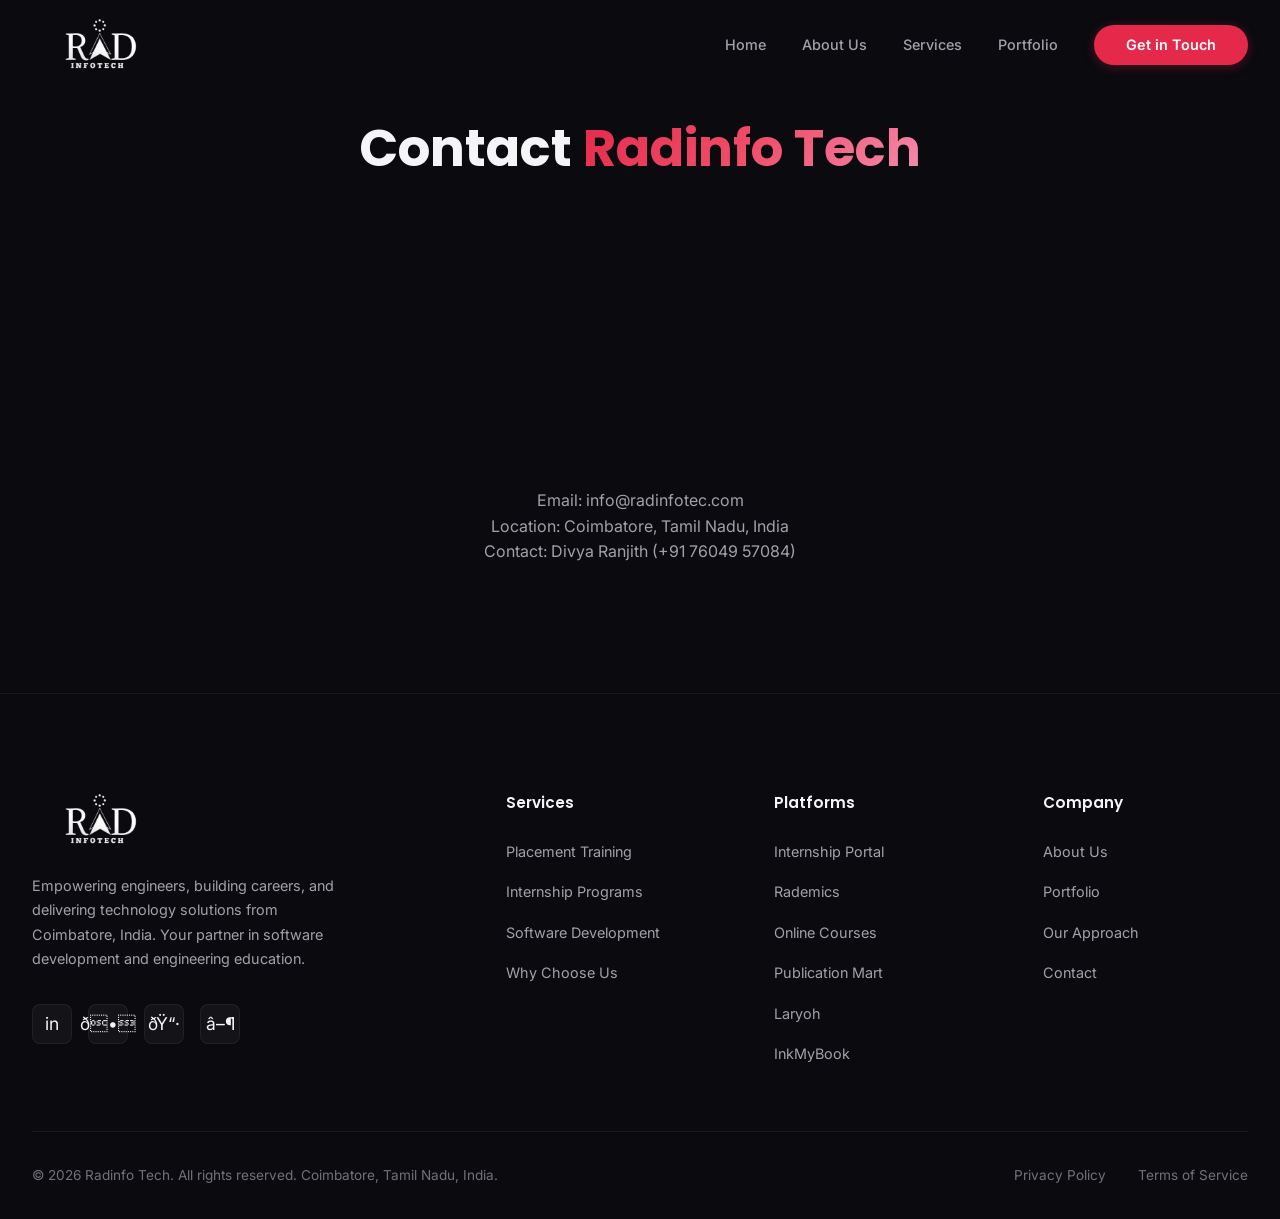
<file: contact.html>
<!DOCTYPE html>
<html lang="en">
<head>
  <meta charset="UTF-8">
  <meta name="viewport" content="width=device-width, initial-scale=1.0">
  <meta name="description" content="Get in touch with Radinfo Tech for software development and training programs.">
  <meta name="keywords" content="Radinfo Tech, software development, placement training, internship programs, Coimbatore, AI training, engineering education, technology company India">
  <meta name="author" content="Radinfo Tech">
  <meta name="robots" content="index, follow">
  
  <!-- Open Graph -->
  <meta property="og:title" content="Radinfo Tech | Software Development, Internship Programs, Placement Training & AI Solutions">
  <meta property="og:description" content="Radinfo Tech is a technology company providing software development, AI solutions, internship programs, placement training, and digital transformation services for students and businesses.">
  <meta property="og:type" content="website">
  <meta property="og:url" content="https://radinfotec.com/">
  <meta property="og:image" content="https://radinfotec.com/assets/images/logo.png">
  
  <title>Contact Us | Radinfo Tech</title>
  
  <script type="application/ld+json">
  {
    "@context": "https://schema.org",
    "@type": "Organization",
    "name": "Radinfo Tech",
    "url": "https://radinfotec.com",
    "logo": "https://radinfotec.com/assets/images/logo-white.png",
    "description": "Technology company specializing in software development, AI, internships, and placement training."
  }
  </script>
  
  <link rel="canonical" href="https://radinfotec.com/" />
  <link rel="icon" type="image/png" href="assets/images/logo-white.png">
  <link rel="stylesheet" href="css/style.css">
</head>
<body class="loading">

  <!-- Page Loader -->
  <div class="page-loader" id="page-loader">
    <div class="loader-content">
      <img src="assets/images/logo-white.png" alt="Radinfo Tech" class="loader-logo">
      <div class="loader-bar">
        <div class="loader-bar-inner"></div>
      </div>
    </div>
  </div>

  <!-- Mobile Overlay -->
  <div class="mobile-overlay" id="mobile-overlay"></div>

  <!-- Back to Top -->
  <button class="back-to-top" id="back-to-top" aria-label="Back to top">â†‘</button>

  <!-- ===== NAVIGATION ===== -->
  <nav class="navbar" id="navbar">
    <div class="nav-inner">
      <a href="/" class="nav-logo" id="nav-logo">
        <img src="assets/images/logo-white.png" alt="Radinfo Tech Logo">
      </a>
      
      <div class="nav-links" id="nav-links">
        <a href="/" class="nav-link">Home</a>
        <a href="/about.html" class="nav-link">About Us</a>
        <a href="/services.html" class="nav-link">Services</a>
        <a href="/portfolio.html" class="nav-link">Portfolio</a>
        <a href="/contact.html" class="nav-cta">Get in Touch</a>
      </div>
      
      <button class="nav-toggle" id="nav-toggle" aria-label="Toggle navigation">
        <span></span>
        <span></span>
        <span></span>
      </button>
    </div>
  </nav>

    <section class="hero section" style="padding-top: var(--nav-height); min-height: 40vh; display:flex; align-items:center;">
    <div class="container"><div class="text-center"><h1 class="section-title">Contact <span class="highlight">Radinfo Tech</span></h1></div></div>
  </section>
  <section class="section"><div class="container"><p style="color:var(--text-secondary); line-height:1.6; text-align:center;">Email: info@radinfotec.com<br>Location: Coimbatore, Tamil Nadu, India<br>Contact: Divya Ranjith (+91 76049 57084)</p></div></section><!-- ===== FOOTER ===== -->
  <footer class="footer" id="footer">
    <div class="container">
      <div class="footer-grid">
        <div class="footer-brand">
          <a href="/" class="nav-logo">
            <img src="assets/images/logo-white.png" alt="Radinfo Tech Logo">
          </a>
          <p>
            Empowering engineers, building careers, and delivering technology solutions from Coimbatore, India. Your partner in software development and engineering education.
          </p>
          <div class="footer-socials">
            <a href="#" class="footer-social" aria-label="LinkedIn">in</a>
            <a href="#" class="footer-social" aria-label="Twitter">ð•</a>
            <a href="#" class="footer-social" aria-label="Instagram">ðŸ“·</a>
            <a href="#" class="footer-social" aria-label="YouTube">â–¶</a>
          </div>
        </div>
        
        <div class="footer-column">
          <h4>Services</h4>
          <div class="footer-links">
            <a href="#service-placement" class="footer-link">Placement Training</a>
            <a href="#service-internship" class="footer-link">Internship Programs</a>
            <a href="#service-software" class="footer-link">Software Development</a>
            <a href="#why-us" class="footer-link">Why Choose Us</a>
          </div>
        </div>
        
        <div class="footer-column">
          <h4>Platforms</h4>
          <div class="footer-links">
            <a href="https://internship.rademics.com/" target="_blank" rel="noopener" class="footer-link">Internship Portal</a>
            <a href="https://rademics.com/" target="_blank" rel="noopener" class="footer-link">Rademics</a>
            <a href="https://onlinecourses.rademics.com/index" target="_blank" rel="noopener" class="footer-link">Online Courses</a>
            <a href="https://publicationmart.com/" target="_blank" rel="noopener" class="footer-link">Publication Mart</a>
            <a href="https://laryoh.com/index" target="_blank" rel="noopener" class="footer-link">Laryoh</a>
            <a href="https://www.inkmybook.com/" target="_blank" rel="noopener" class="footer-link">InkMyBook</a>
          </div>
        </div>
        
        <div class="footer-column">
          <h4>Company</h4>
          <div class="footer-links">
            <a href="#about" class="footer-link">About Us</a>
            <a href="#portfolio" class="footer-link">Portfolio</a>
            <a href="#approach" class="footer-link">Our Approach</a>
            <a href="#contact" class="footer-link">Contact</a>
          </div>
        </div>
      </div>
      
      <div class="footer-bottom">
        <p>&copy; <span id="current-year">2026</span> Radinfo Tech. All rights reserved. Coimbatore, Tamil Nadu, India.</p>
        <div class="footer-bottom-links">
          <a href="#">Privacy Policy</a>
          <a href="#">Terms of Service</a>
        </div>
      </div>
    </div>
  </footer>

  <script src="js/main.js"></script>
</body>
</html>
</file>
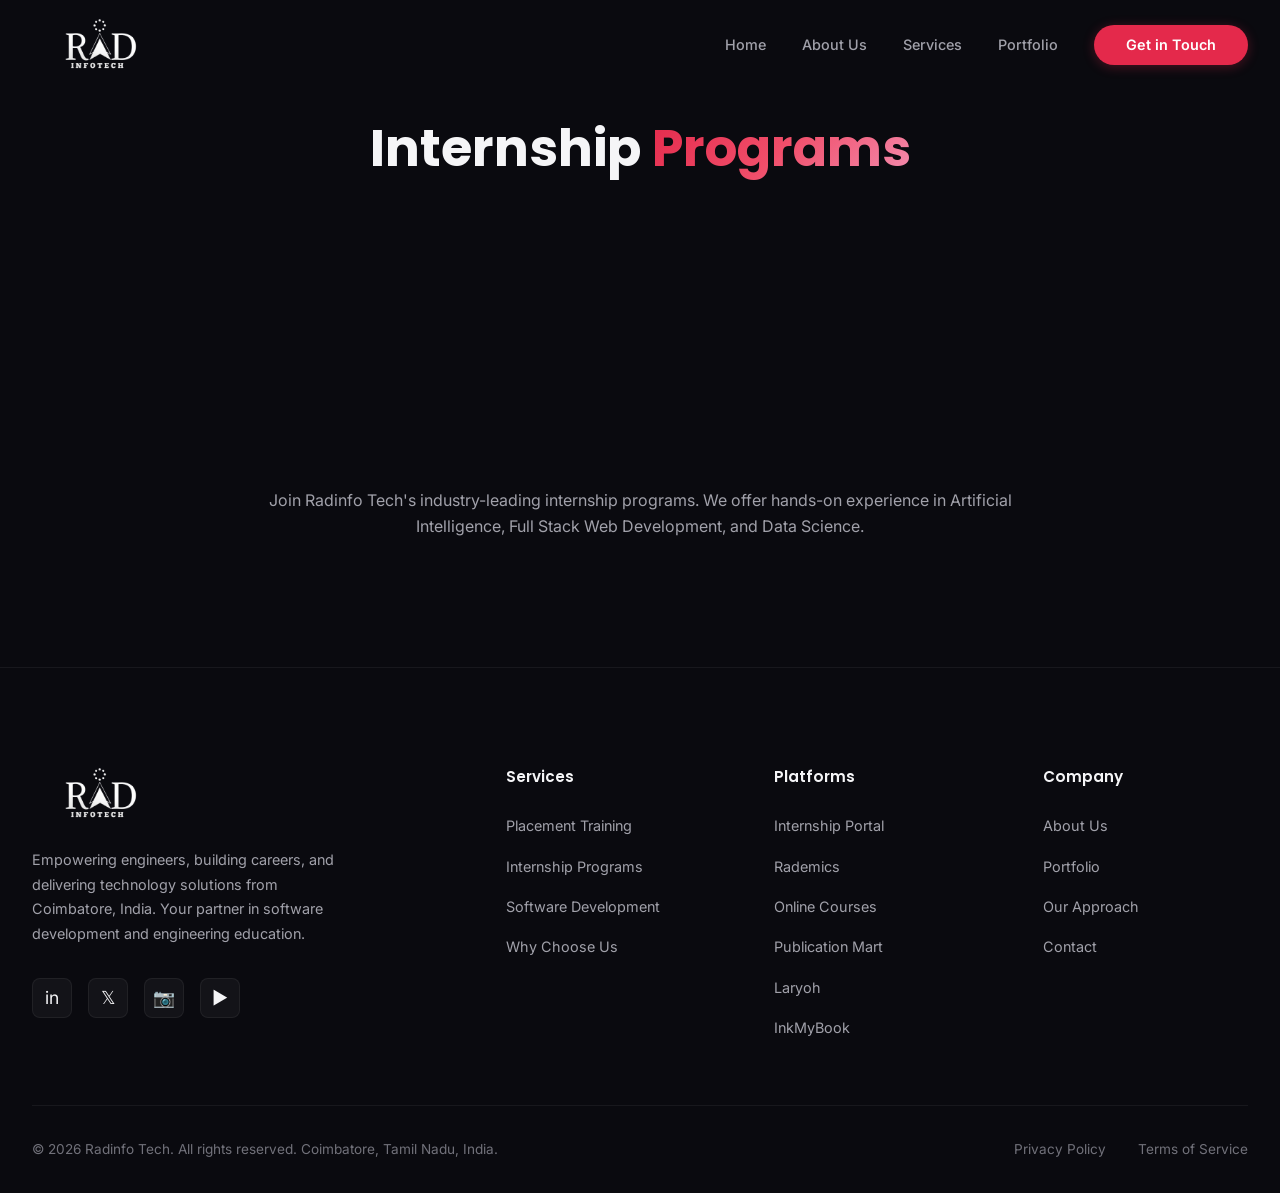
<file: internships.html>
<!DOCTYPE html>
<html lang="en">
<head>
  <meta charset="UTF-8">
  <meta name="viewport" content="width=device-width, initial-scale=1.0">
  <meta name="description" content="Apply for Radinfo Tech internship programs to gain hands-on experience in AI and software development.">
  <meta name="keywords" content="Radinfo Tech, software development, placement training, internship programs, Coimbatore, AI training, engineering education, technology company India">
  <meta name="author" content="Radinfo Tech">
  <meta name="robots" content="index, follow">
  
  <!-- Open Graph -->
  <meta property="og:title" content="Radinfo Tech | Software Development, Internship Programs, Placement Training & AI Solutions">
  <meta property="og:description" content="Radinfo Tech is a technology company providing software development, AI solutions, internship programs, placement training, and digital transformation services for students and businesses.">
  <meta property="og:type" content="website">
  <meta property="og:url" content="https://radinfotec.com/">
  <meta property="og:image" content="https://radinfotec.com/assets/images/logo.png">
  
  <title>Internship Programs | Radinfo Tech</title>
  
  <script type="application/ld+json">
  {
    "@context": "https://schema.org",
    "@type": "Organization",
    "name": "Radinfo Tech",
    "url": "https://radinfotec.com",
    "logo": "https://radinfotec.com/assets/images/logo-white.png",
    "description": "Technology company specializing in software development, AI, internships, and placement training."
  }
  </script>
  
  <link rel="canonical" href="https://radinfotec.com/" />
  <link rel="icon" type="image/png" href="assets/images/logo-white.png">
  <link rel="stylesheet" href="css/style.css">
</head>
<body class="loading">

  <!-- Page Loader -->
  <div class="page-loader" id="page-loader">
    <div class="loader-content">
      <img src="assets/images/logo-white.png" alt="Radinfo Tech" class="loader-logo">
      <div class="loader-bar">
        <div class="loader-bar-inner"></div>
      </div>
    </div>
  </div>

  <!-- Mobile Overlay -->
  <div class="mobile-overlay" id="mobile-overlay"></div>

  <!-- Back to Top -->
  <button class="back-to-top" id="back-to-top" aria-label="Back to top">↑</button>

  <!-- ===== NAVIGATION ===== -->
  <nav class="navbar" id="navbar">
    <div class="nav-inner">
      <a href="/" class="nav-logo" id="nav-logo">
        <img src="assets/images/logo-white.png" alt="Radinfo Tech Logo">
      </a>
      
      <div class="nav-links" id="nav-links">
        <a href="/" class="nav-link">Home</a>
        <a href="/about.html" class="nav-link">About Us</a>
        <a href="/services.html" class="nav-link">Services</a>
        <a href="/portfolio.html" class="nav-link">Portfolio</a>
        <a href="/contact.html" class="nav-cta">Get in Touch</a>
      </div>
      
      <button class="nav-toggle" id="nav-toggle" aria-label="Toggle navigation">
        <span></span>
        <span></span>
        <span></span>
      </button>
    </div>
  </nav>

    <section class="hero section" style="padding-top: var(--nav-height); min-height: 40vh; display:flex; align-items:center;">
    <div class="container"><div class="text-center"><h1 class="section-title">Internship <span class="highlight">Programs</span></h1></div></div>
  </section>
  <section class="section"><div class="container"><p style="color:var(--text-secondary); line-height:1.6; max-width:800px; margin:0 auto; text-align:center;">Join Radinfo Tech's industry-leading internship programs. We offer hands-on experience in Artificial Intelligence, Full Stack Web Development, and Data Science.</p></div></section><!-- ===== FOOTER ===== -->
  <footer class="footer" id="footer">
    <div class="container">
      <div class="footer-grid">
        <div class="footer-brand">
          <a href="/" class="nav-logo">
            <img src="assets/images/logo-white.png" alt="Radinfo Tech Logo">
          </a>
          <p>
            Empowering engineers, building careers, and delivering technology solutions from Coimbatore, India. Your partner in software development and engineering education.
          </p>
          <div class="footer-socials">
            <a href="#" class="footer-social" aria-label="LinkedIn">in</a>
            <a href="#" class="footer-social" aria-label="Twitter">𝕏</a>
            <a href="#" class="footer-social" aria-label="Instagram">📷</a>
            <a href="#" class="footer-social" aria-label="YouTube">▶</a>
          </div>
        </div>
        
        <div class="footer-column">
          <h4>Services</h4>
          <div class="footer-links">
            <a href="#service-placement" class="footer-link">Placement Training</a>
            <a href="#service-internship" class="footer-link">Internship Programs</a>
            <a href="#service-software" class="footer-link">Software Development</a>
            <a href="#why-us" class="footer-link">Why Choose Us</a>
          </div>
        </div>
        
        <div class="footer-column">
          <h4>Platforms</h4>
          <div class="footer-links">
            <a href="https://internship.rademics.com/" target="_blank" rel="noopener" class="footer-link">Internship Portal</a>
            <a href="https://rademics.com/" target="_blank" rel="noopener" class="footer-link">Rademics</a>
            <a href="https://onlinecourses.rademics.com/index" target="_blank" rel="noopener" class="footer-link">Online Courses</a>
            <a href="https://publicationmart.com/" target="_blank" rel="noopener" class="footer-link">Publication Mart</a>
            <a href="https://laryoh.com/index" target="_blank" rel="noopener" class="footer-link">Laryoh</a>
            <a href="https://www.inkmybook.com/" target="_blank" rel="noopener" class="footer-link">InkMyBook</a>
          </div>
        </div>
        
        <div class="footer-column">
          <h4>Company</h4>
          <div class="footer-links">
            <a href="#about" class="footer-link">About Us</a>
            <a href="#portfolio" class="footer-link">Portfolio</a>
            <a href="#approach" class="footer-link">Our Approach</a>
            <a href="#contact" class="footer-link">Contact</a>
          </div>
        </div>
      </div>
      
      <div class="footer-bottom">
        <p>&copy; <span id="current-year">2026</span> Radinfo Tech. All rights reserved. Coimbatore, Tamil Nadu, India.</p>
        <div class="footer-bottom-links">
          <a href="#">Privacy Policy</a>
          <a href="#">Terms of Service</a>
        </div>
      </div>
    </div>
  </footer>

  <script src="js/main.js"></script>
</body>
</html>
</file>
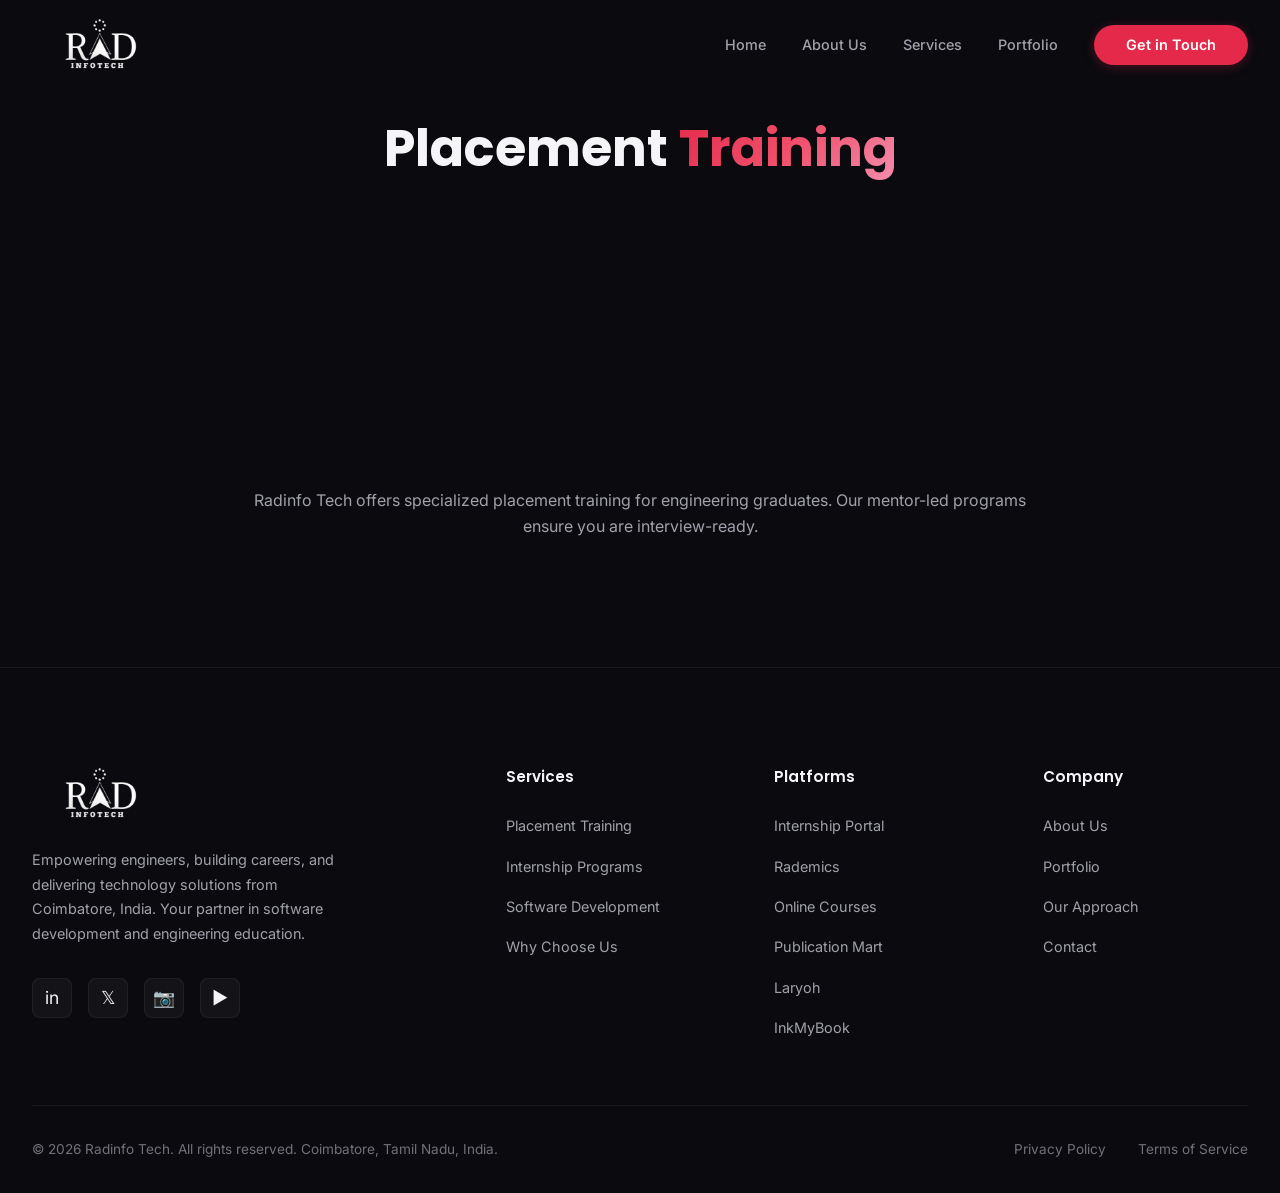
<file: placement-training.html>
<!DOCTYPE html>
<html lang="en">
<head>
  <meta charset="UTF-8">
  <meta name="viewport" content="width=device-width, initial-scale=1.0">
  <meta name="description" content="Radinfo Tech offers premium placement training for engineering students across India.">
  <meta name="keywords" content="Radinfo Tech, software development, placement training, internship programs, Coimbatore, AI training, engineering education, technology company India">
  <meta name="author" content="Radinfo Tech">
  <meta name="robots" content="index, follow">
  
  <!-- Open Graph -->
  <meta property="og:title" content="Radinfo Tech | Software Development, Internship Programs, Placement Training & AI Solutions">
  <meta property="og:description" content="Radinfo Tech is a technology company providing software development, AI solutions, internship programs, placement training, and digital transformation services for students and businesses.">
  <meta property="og:type" content="website">
  <meta property="og:url" content="https://radinfotec.com/">
  <meta property="og:image" content="https://radinfotec.com/assets/images/logo.png">
  
  <title>Placement Training | Radinfo Tech</title>
  
  <script type="application/ld+json">
  {
    "@context": "https://schema.org",
    "@type": "Organization",
    "name": "Radinfo Tech",
    "url": "https://radinfotec.com",
    "logo": "https://radinfotec.com/assets/images/logo-white.png",
    "description": "Technology company specializing in software development, AI, internships, and placement training."
  }
  </script>
  
  <link rel="canonical" href="https://radinfotec.com/" />
  <link rel="icon" type="image/png" href="assets/images/logo-white.png">
  <link rel="stylesheet" href="css/style.css">
</head>
<body class="loading">

  <!-- Page Loader -->
  <div class="page-loader" id="page-loader">
    <div class="loader-content">
      <img src="assets/images/logo-white.png" alt="Radinfo Tech" class="loader-logo">
      <div class="loader-bar">
        <div class="loader-bar-inner"></div>
      </div>
    </div>
  </div>

  <!-- Mobile Overlay -->
  <div class="mobile-overlay" id="mobile-overlay"></div>

  <!-- Back to Top -->
  <button class="back-to-top" id="back-to-top" aria-label="Back to top">↑</button>

  <!-- ===== NAVIGATION ===== -->
  <nav class="navbar" id="navbar">
    <div class="nav-inner">
      <a href="/" class="nav-logo" id="nav-logo">
        <img src="assets/images/logo-white.png" alt="Radinfo Tech Logo">
      </a>
      
      <div class="nav-links" id="nav-links">
        <a href="/" class="nav-link">Home</a>
        <a href="/about.html" class="nav-link">About Us</a>
        <a href="/services.html" class="nav-link">Services</a>
        <a href="/portfolio.html" class="nav-link">Portfolio</a>
        <a href="/contact.html" class="nav-cta">Get in Touch</a>
      </div>
      
      <button class="nav-toggle" id="nav-toggle" aria-label="Toggle navigation">
        <span></span>
        <span></span>
        <span></span>
      </button>
    </div>
  </nav>

    <section class="hero section" style="padding-top: var(--nav-height); min-height: 40vh; display:flex; align-items:center;">
    <div class="container"><div class="text-center"><h1 class="section-title">Placement <span class="highlight">Training</span></h1></div></div>
  </section>
  <section class="section"><div class="container"><p style="color:var(--text-secondary); line-height:1.6; max-width:800px; margin:0 auto; text-align:center;">Radinfo Tech offers specialized placement training for engineering graduates. Our mentor-led programs ensure you are interview-ready.</p></div></section><!-- ===== FOOTER ===== -->
  <footer class="footer" id="footer">
    <div class="container">
      <div class="footer-grid">
        <div class="footer-brand">
          <a href="/" class="nav-logo">
            <img src="assets/images/logo-white.png" alt="Radinfo Tech Logo">
          </a>
          <p>
            Empowering engineers, building careers, and delivering technology solutions from Coimbatore, India. Your partner in software development and engineering education.
          </p>
          <div class="footer-socials">
            <a href="#" class="footer-social" aria-label="LinkedIn">in</a>
            <a href="#" class="footer-social" aria-label="Twitter">𝕏</a>
            <a href="#" class="footer-social" aria-label="Instagram">📷</a>
            <a href="#" class="footer-social" aria-label="YouTube">▶</a>
          </div>
        </div>
        
        <div class="footer-column">
          <h4>Services</h4>
          <div class="footer-links">
            <a href="#service-placement" class="footer-link">Placement Training</a>
            <a href="#service-internship" class="footer-link">Internship Programs</a>
            <a href="#service-software" class="footer-link">Software Development</a>
            <a href="#why-us" class="footer-link">Why Choose Us</a>
          </div>
        </div>
        
        <div class="footer-column">
          <h4>Platforms</h4>
          <div class="footer-links">
            <a href="https://internship.rademics.com/" target="_blank" rel="noopener" class="footer-link">Internship Portal</a>
            <a href="https://rademics.com/" target="_blank" rel="noopener" class="footer-link">Rademics</a>
            <a href="https://onlinecourses.rademics.com/index" target="_blank" rel="noopener" class="footer-link">Online Courses</a>
            <a href="https://publicationmart.com/" target="_blank" rel="noopener" class="footer-link">Publication Mart</a>
            <a href="https://laryoh.com/index" target="_blank" rel="noopener" class="footer-link">Laryoh</a>
            <a href="https://www.inkmybook.com/" target="_blank" rel="noopener" class="footer-link">InkMyBook</a>
          </div>
        </div>
        
        <div class="footer-column">
          <h4>Company</h4>
          <div class="footer-links">
            <a href="#about" class="footer-link">About Us</a>
            <a href="#portfolio" class="footer-link">Portfolio</a>
            <a href="#approach" class="footer-link">Our Approach</a>
            <a href="#contact" class="footer-link">Contact</a>
          </div>
        </div>
      </div>
      
      <div class="footer-bottom">
        <p>&copy; <span id="current-year">2026</span> Radinfo Tech. All rights reserved. Coimbatore, Tamil Nadu, India.</p>
        <div class="footer-bottom-links">
          <a href="#">Privacy Policy</a>
          <a href="#">Terms of Service</a>
        </div>
      </div>
    </div>
  </footer>

  <script src="js/main.js"></script>
</body>
</html>
</file>
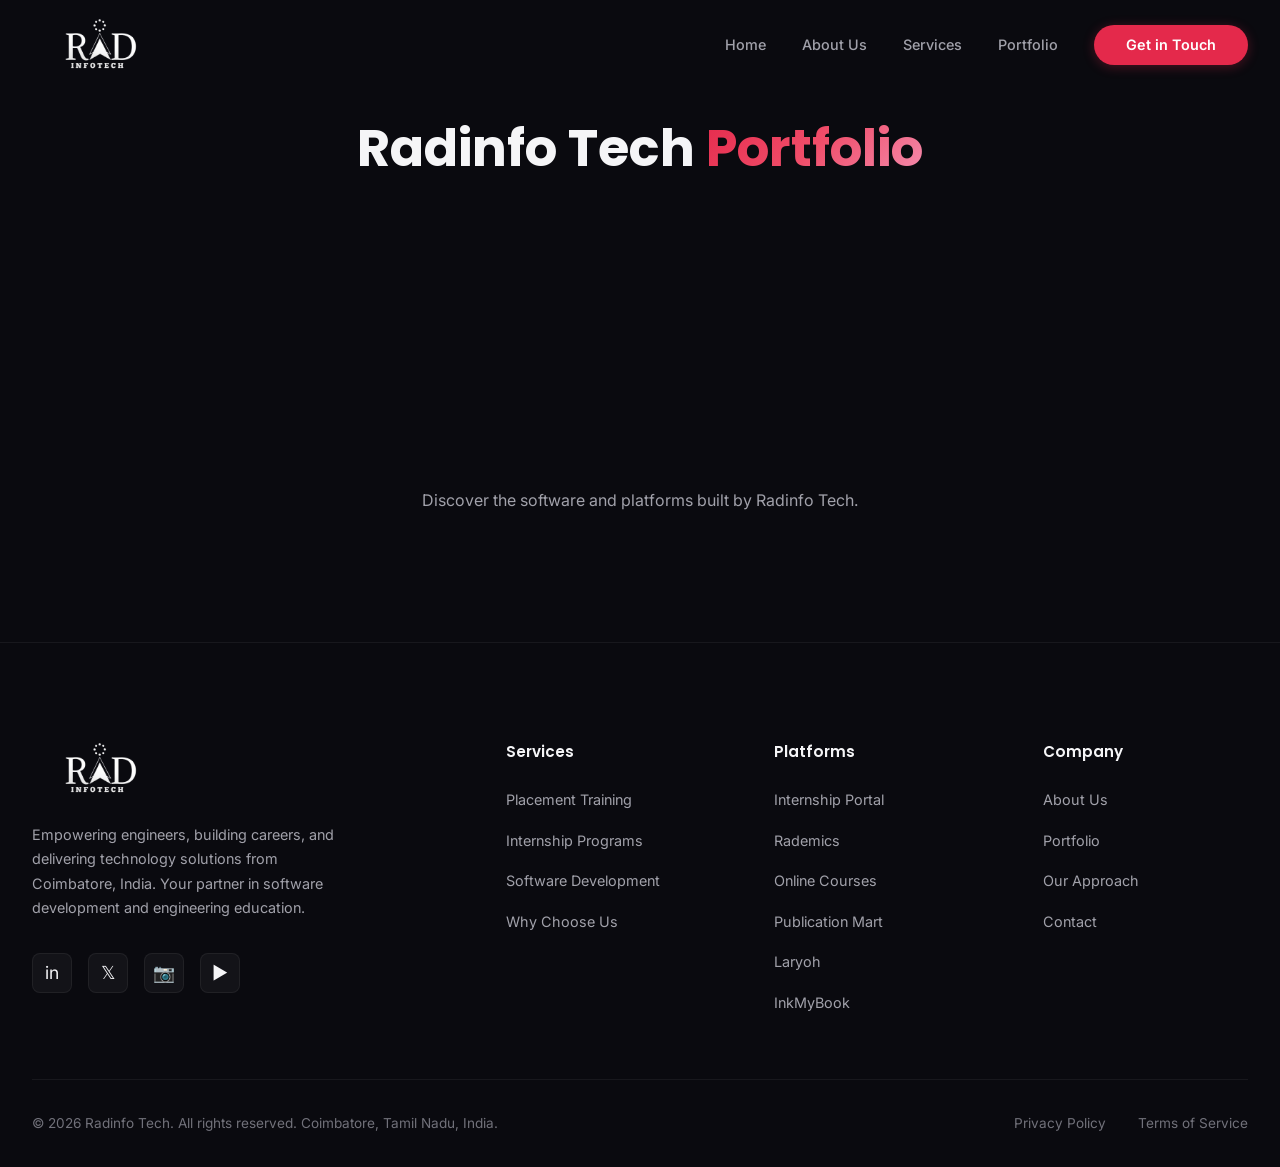
<file: portfolio.html>
<!DOCTYPE html>
<html lang="en">
<head>
  <meta charset="UTF-8">
  <meta name="viewport" content="width=device-width, initial-scale=1.0">
  <meta name="description" content="View the Radinfo Tech portfolio of software projects and live platforms.">
  <meta name="keywords" content="Radinfo Tech, software development, placement training, internship programs, Coimbatore, AI training, engineering education, technology company India">
  <meta name="author" content="Radinfo Tech">
  <meta name="robots" content="index, follow">
  
  <!-- Open Graph -->
  <meta property="og:title" content="Radinfo Tech | Software Development, Internship Programs, Placement Training & AI Solutions">
  <meta property="og:description" content="Radinfo Tech is a technology company providing software development, AI solutions, internship programs, placement training, and digital transformation services for students and businesses.">
  <meta property="og:type" content="website">
  <meta property="og:url" content="https://radinfotec.com/">
  <meta property="og:image" content="https://radinfotec.com/assets/images/logo.png">
  
  <title>Portfolio | Radinfo Tech</title>
  
  <script type="application/ld+json">
  {
    "@context": "https://schema.org",
    "@type": "Organization",
    "name": "Radinfo Tech",
    "url": "https://radinfotec.com",
    "logo": "https://radinfotec.com/assets/images/logo-white.png",
    "description": "Technology company specializing in software development, AI, internships, and placement training."
  }
  </script>
  
  <link rel="canonical" href="https://radinfotec.com/" />
  <link rel="icon" type="image/png" href="assets/images/logo-white.png">
  <link rel="stylesheet" href="css/style.css">
</head>
<body class="loading">

  <!-- Page Loader -->
  <div class="page-loader" id="page-loader">
    <div class="loader-content">
      <img src="assets/images/logo-white.png" alt="Radinfo Tech" class="loader-logo">
      <div class="loader-bar">
        <div class="loader-bar-inner"></div>
      </div>
    </div>
  </div>

  <!-- Mobile Overlay -->
  <div class="mobile-overlay" id="mobile-overlay"></div>

  <!-- Back to Top -->
  <button class="back-to-top" id="back-to-top" aria-label="Back to top">↑</button>

  <!-- ===== NAVIGATION ===== -->
  <nav class="navbar" id="navbar">
    <div class="nav-inner">
      <a href="/" class="nav-logo" id="nav-logo">
        <img src="assets/images/logo-white.png" alt="Radinfo Tech Logo">
      </a>
      
      <div class="nav-links" id="nav-links">
        <a href="/" class="nav-link">Home</a>
        <a href="/about.html" class="nav-link">About Us</a>
        <a href="/services.html" class="nav-link">Services</a>
        <a href="/portfolio.html" class="nav-link">Portfolio</a>
        <a href="/contact.html" class="nav-cta">Get in Touch</a>
      </div>
      
      <button class="nav-toggle" id="nav-toggle" aria-label="Toggle navigation">
        <span></span>
        <span></span>
        <span></span>
      </button>
    </div>
  </nav>

    <section class="hero section" style="padding-top: var(--nav-height); min-height: 40vh; display:flex; align-items:center;">
    <div class="container"><div class="text-center"><h1 class="section-title">Radinfo Tech <span class="highlight">Portfolio</span></h1></div></div>
  </section>
  <section class="section"><div class="container"><p style="color:var(--text-secondary); line-height:1.6; text-align:center;">Discover the software and platforms built by Radinfo Tech.</p></div></section><!-- ===== FOOTER ===== -->
  <footer class="footer" id="footer">
    <div class="container">
      <div class="footer-grid">
        <div class="footer-brand">
          <a href="/" class="nav-logo">
            <img src="assets/images/logo-white.png" alt="Radinfo Tech Logo">
          </a>
          <p>
            Empowering engineers, building careers, and delivering technology solutions from Coimbatore, India. Your partner in software development and engineering education.
          </p>
          <div class="footer-socials">
            <a href="#" class="footer-social" aria-label="LinkedIn">in</a>
            <a href="#" class="footer-social" aria-label="Twitter">𝕏</a>
            <a href="#" class="footer-social" aria-label="Instagram">📷</a>
            <a href="#" class="footer-social" aria-label="YouTube">▶</a>
          </div>
        </div>
        
        <div class="footer-column">
          <h4>Services</h4>
          <div class="footer-links">
            <a href="#service-placement" class="footer-link">Placement Training</a>
            <a href="#service-internship" class="footer-link">Internship Programs</a>
            <a href="#service-software" class="footer-link">Software Development</a>
            <a href="#why-us" class="footer-link">Why Choose Us</a>
          </div>
        </div>
        
        <div class="footer-column">
          <h4>Platforms</h4>
          <div class="footer-links">
            <a href="https://internship.rademics.com/" target="_blank" rel="noopener" class="footer-link">Internship Portal</a>
            <a href="https://rademics.com/" target="_blank" rel="noopener" class="footer-link">Rademics</a>
            <a href="https://onlinecourses.rademics.com/index" target="_blank" rel="noopener" class="footer-link">Online Courses</a>
            <a href="https://publicationmart.com/" target="_blank" rel="noopener" class="footer-link">Publication Mart</a>
            <a href="https://laryoh.com/index" target="_blank" rel="noopener" class="footer-link">Laryoh</a>
            <a href="https://www.inkmybook.com/" target="_blank" rel="noopener" class="footer-link">InkMyBook</a>
          </div>
        </div>
        
        <div class="footer-column">
          <h4>Company</h4>
          <div class="footer-links">
            <a href="#about" class="footer-link">About Us</a>
            <a href="#portfolio" class="footer-link">Portfolio</a>
            <a href="#approach" class="footer-link">Our Approach</a>
            <a href="#contact" class="footer-link">Contact</a>
          </div>
        </div>
      </div>
      
      <div class="footer-bottom">
        <p>&copy; <span id="current-year">2026</span> Radinfo Tech. All rights reserved. Coimbatore, Tamil Nadu, India.</p>
        <div class="footer-bottom-links">
          <a href="#">Privacy Policy</a>
          <a href="#">Terms of Service</a>
        </div>
      </div>
    </div>
  </footer>

  <script src="js/main.js"></script>
</body>
</html>
</file>
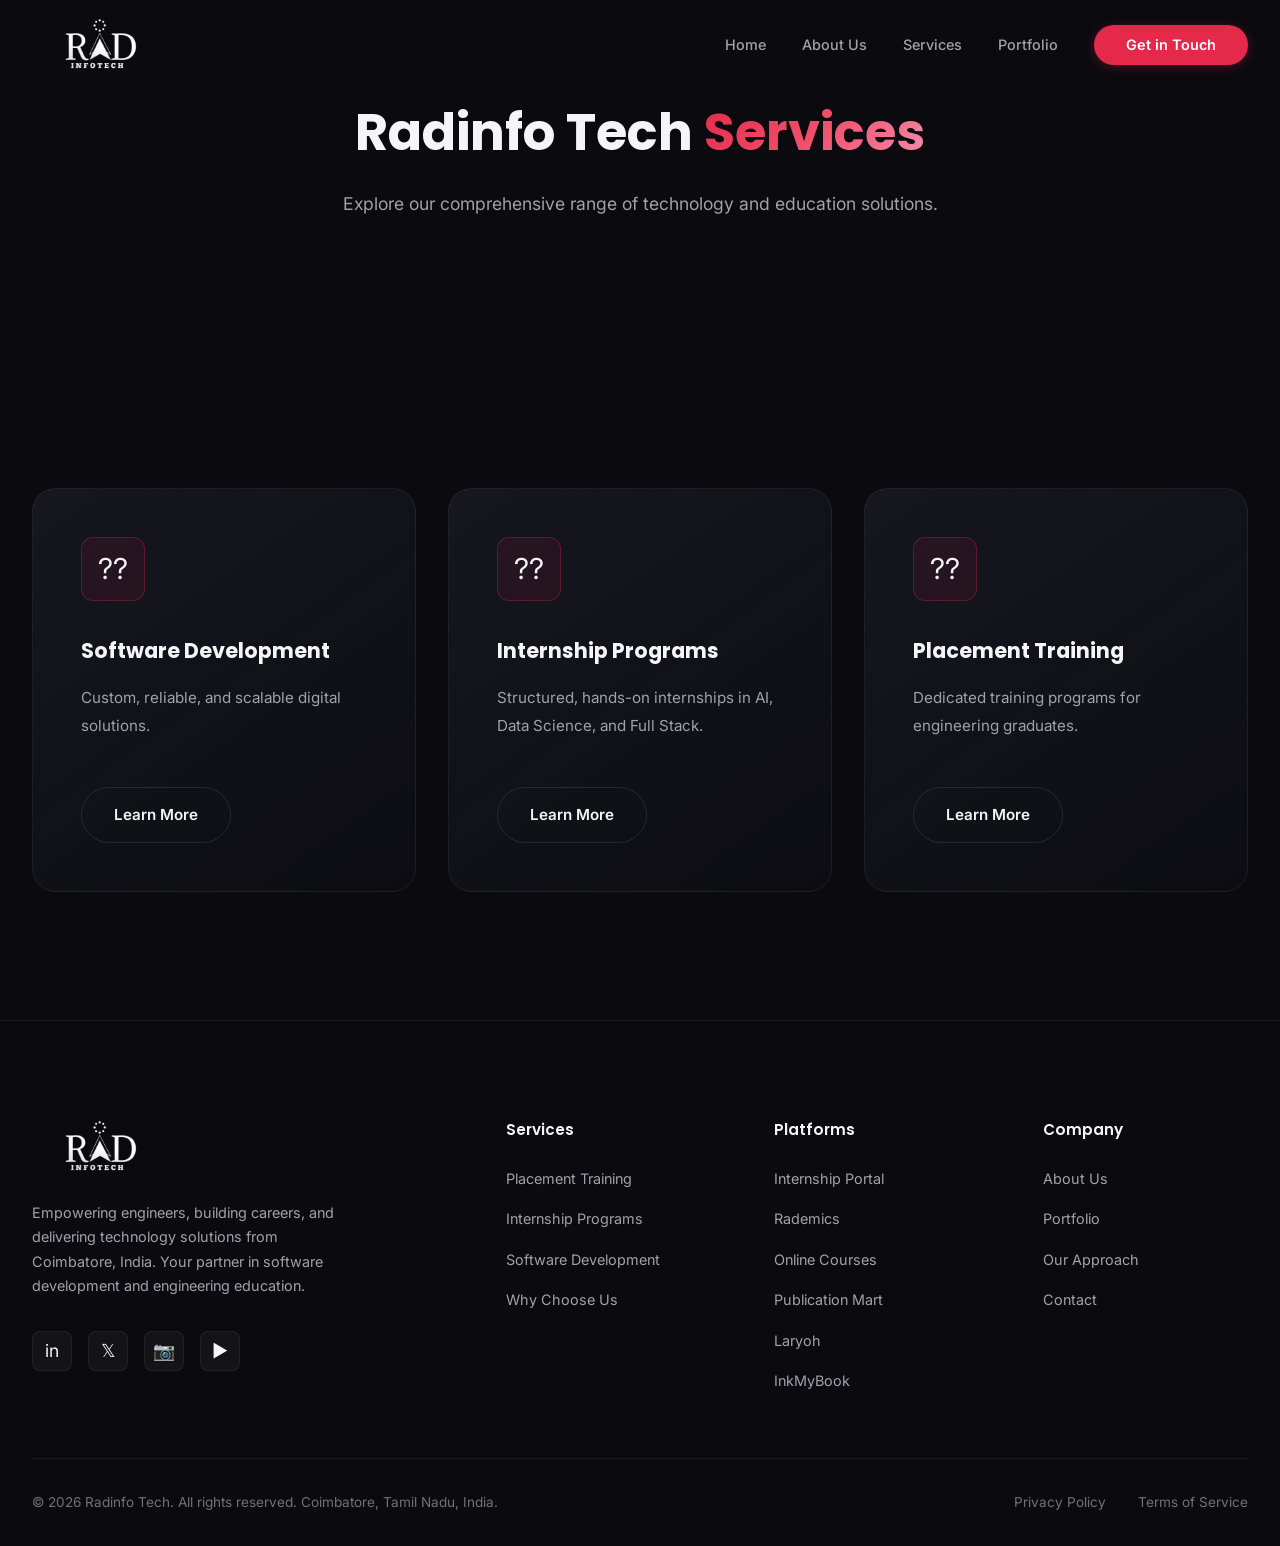
<file: services.html>
<!DOCTYPE html>
<html lang="en">
<head>
  <meta charset="UTF-8">
  <meta name="viewport" content="width=device-width, initial-scale=1.0">
  <meta name="description" content="Discover Radinfo Tech services including software development, AI internships, and placement training.">
  <meta name="keywords" content="Radinfo Tech, software development, placement training, internship programs, Coimbatore, AI training, engineering education, technology company India">
  <meta name="author" content="Radinfo Tech">
  <meta name="robots" content="index, follow">
  
  <!-- Open Graph -->
  <meta property="og:title" content="Radinfo Tech | Software Development, Internship Programs, Placement Training & AI Solutions">
  <meta property="og:description" content="Radinfo Tech is a technology company providing software development, AI solutions, internship programs, placement training, and digital transformation services for students and businesses.">
  <meta property="og:type" content="website">
  <meta property="og:url" content="https://radinfotec.com/">
  <meta property="og:image" content="https://radinfotec.com/assets/images/logo.png">
  
  <title>Services | Radinfo Tech</title>
  
  <script type="application/ld+json">
  {
    "@context": "https://schema.org",
    "@type": "Organization",
    "name": "Radinfo Tech",
    "url": "https://radinfotec.com",
    "logo": "https://radinfotec.com/assets/images/logo-white.png",
    "description": "Technology company specializing in software development, AI, internships, and placement training."
  }
  </script>
  
  <link rel="canonical" href="https://radinfotec.com/" />
  <link rel="icon" type="image/png" href="assets/images/logo-white.png">
  <link rel="stylesheet" href="css/style.css">
</head>
<body class="loading">

  <!-- Page Loader -->
  <div class="page-loader" id="page-loader">
    <div class="loader-content">
      <img src="assets/images/logo-white.png" alt="Radinfo Tech" class="loader-logo">
      <div class="loader-bar">
        <div class="loader-bar-inner"></div>
      </div>
    </div>
  </div>

  <!-- Mobile Overlay -->
  <div class="mobile-overlay" id="mobile-overlay"></div>

  <!-- Back to Top -->
  <button class="back-to-top" id="back-to-top" aria-label="Back to top">↑</button>

  <!-- ===== NAVIGATION ===== -->
  <nav class="navbar" id="navbar">
    <div class="nav-inner">
      <a href="/" class="nav-logo" id="nav-logo">
        <img src="assets/images/logo-white.png" alt="Radinfo Tech Logo">
      </a>
      
      <div class="nav-links" id="nav-links">
        <a href="/" class="nav-link">Home</a>
        <a href="/about.html" class="nav-link">About Us</a>
        <a href="/services.html" class="nav-link">Services</a>
        <a href="/portfolio.html" class="nav-link">Portfolio</a>
        <a href="/contact.html" class="nav-cta">Get in Touch</a>
      </div>
      
      <button class="nav-toggle" id="nav-toggle" aria-label="Toggle navigation">
        <span></span>
        <span></span>
        <span></span>
      </button>
    </div>
  </nav>

    <section class="hero section" style="padding-top: var(--nav-height); min-height: 40vh; display:flex; align-items:center;">
    <div class="container">
      <div class="text-center">
        <h1 class="section-title">Radinfo Tech <span class="highlight">Services</span></h1>
        <p class="section-subtitle mx-auto">Explore our comprehensive range of technology and education solutions.</p>
      </div>
    </div>
  </section>
  <section class="services section" id="services">
    <div class="container">
      <div class="services-grid">
        <div class="service-card">
          <div class="service-icon">??</div>
          <h3>Software Development</h3>
          <p>Custom, reliable, and scalable digital solutions.</p>
          <a href="/software-development.html" class="btn btn-outline" style="margin-top:1rem;">Learn More</a>
        </div>
        <div class="service-card">
          <div class="service-icon">??</div>
          <h3>Internship Programs</h3>
          <p>Structured, hands-on internships in AI, Data Science, and Full Stack.</p>
          <a href="/internships.html" class="btn btn-outline" style="margin-top:1rem;">Learn More</a>
        </div>
        <div class="service-card">
          <div class="service-icon">??</div>
          <h3>Placement Training</h3>
          <p>Dedicated training programs for engineering graduates.</p>
          <a href="/placement-training.html" class="btn btn-outline" style="margin-top:1rem;">Learn More</a>
        </div>
      </div>
    </div>
  </section><!-- ===== FOOTER ===== -->
  <footer class="footer" id="footer">
    <div class="container">
      <div class="footer-grid">
        <div class="footer-brand">
          <a href="/" class="nav-logo">
            <img src="assets/images/logo-white.png" alt="Radinfo Tech Logo">
          </a>
          <p>
            Empowering engineers, building careers, and delivering technology solutions from Coimbatore, India. Your partner in software development and engineering education.
          </p>
          <div class="footer-socials">
            <a href="#" class="footer-social" aria-label="LinkedIn">in</a>
            <a href="#" class="footer-social" aria-label="Twitter">𝕏</a>
            <a href="#" class="footer-social" aria-label="Instagram">📷</a>
            <a href="#" class="footer-social" aria-label="YouTube">▶</a>
          </div>
        </div>
        
        <div class="footer-column">
          <h4>Services</h4>
          <div class="footer-links">
            <a href="#service-placement" class="footer-link">Placement Training</a>
            <a href="#service-internship" class="footer-link">Internship Programs</a>
            <a href="#service-software" class="footer-link">Software Development</a>
            <a href="#why-us" class="footer-link">Why Choose Us</a>
          </div>
        </div>
        
        <div class="footer-column">
          <h4>Platforms</h4>
          <div class="footer-links">
            <a href="https://internship.rademics.com/" target="_blank" rel="noopener" class="footer-link">Internship Portal</a>
            <a href="https://rademics.com/" target="_blank" rel="noopener" class="footer-link">Rademics</a>
            <a href="https://onlinecourses.rademics.com/index" target="_blank" rel="noopener" class="footer-link">Online Courses</a>
            <a href="https://publicationmart.com/" target="_blank" rel="noopener" class="footer-link">Publication Mart</a>
            <a href="https://laryoh.com/index" target="_blank" rel="noopener" class="footer-link">Laryoh</a>
            <a href="https://www.inkmybook.com/" target="_blank" rel="noopener" class="footer-link">InkMyBook</a>
          </div>
        </div>
        
        <div class="footer-column">
          <h4>Company</h4>
          <div class="footer-links">
            <a href="#about" class="footer-link">About Us</a>
            <a href="#portfolio" class="footer-link">Portfolio</a>
            <a href="#approach" class="footer-link">Our Approach</a>
            <a href="#contact" class="footer-link">Contact</a>
          </div>
        </div>
      </div>
      
      <div class="footer-bottom">
        <p>&copy; <span id="current-year">2026</span> Radinfo Tech. All rights reserved. Coimbatore, Tamil Nadu, India.</p>
        <div class="footer-bottom-links">
          <a href="#">Privacy Policy</a>
          <a href="#">Terms of Service</a>
        </div>
      </div>
    </div>
  </footer>

  <script src="js/main.js"></script>
</body>
</html>
</file>
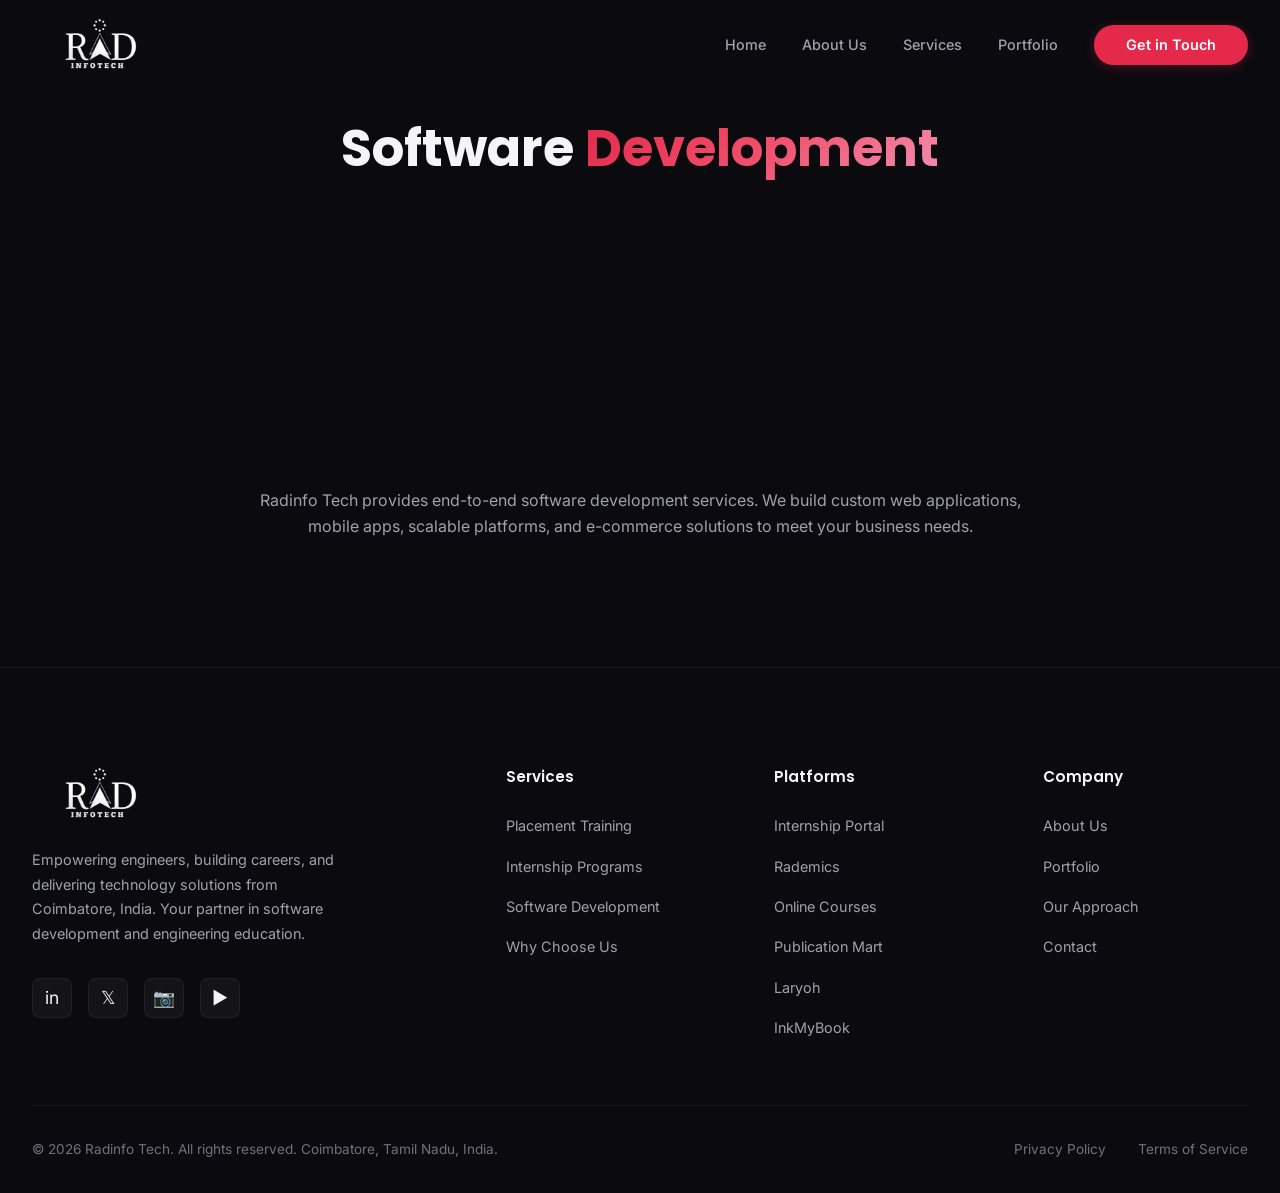
<file: software-development.html>
<!DOCTYPE html>
<html lang="en">
<head>
  <meta charset="UTF-8">
  <meta name="viewport" content="width=device-width, initial-scale=1.0">
  <meta name="description" content="Radinfo Tech provides professional software development services to scale your business.">
  <meta name="keywords" content="Radinfo Tech, software development, placement training, internship programs, Coimbatore, AI training, engineering education, technology company India">
  <meta name="author" content="Radinfo Tech">
  <meta name="robots" content="index, follow">
  
  <!-- Open Graph -->
  <meta property="og:title" content="Radinfo Tech | Software Development, Internship Programs, Placement Training & AI Solutions">
  <meta property="og:description" content="Radinfo Tech is a technology company providing software development, AI solutions, internship programs, placement training, and digital transformation services for students and businesses.">
  <meta property="og:type" content="website">
  <meta property="og:url" content="https://radinfotec.com/">
  <meta property="og:image" content="https://radinfotec.com/assets/images/logo.png">
  
  <title>Software Development | Radinfo Tech</title>
  
  <script type="application/ld+json">
  {
    "@context": "https://schema.org",
    "@type": "Organization",
    "name": "Radinfo Tech",
    "url": "https://radinfotec.com",
    "logo": "https://radinfotec.com/assets/images/logo-white.png",
    "description": "Technology company specializing in software development, AI, internships, and placement training."
  }
  </script>
  
  <link rel="canonical" href="https://radinfotec.com/" />
  <link rel="icon" type="image/png" href="assets/images/logo-white.png">
  <link rel="stylesheet" href="css/style.css">
</head>
<body class="loading">

  <!-- Page Loader -->
  <div class="page-loader" id="page-loader">
    <div class="loader-content">
      <img src="assets/images/logo-white.png" alt="Radinfo Tech" class="loader-logo">
      <div class="loader-bar">
        <div class="loader-bar-inner"></div>
      </div>
    </div>
  </div>

  <!-- Mobile Overlay -->
  <div class="mobile-overlay" id="mobile-overlay"></div>

  <!-- Back to Top -->
  <button class="back-to-top" id="back-to-top" aria-label="Back to top">↑</button>

  <!-- ===== NAVIGATION ===== -->
  <nav class="navbar" id="navbar">
    <div class="nav-inner">
      <a href="/" class="nav-logo" id="nav-logo">
        <img src="assets/images/logo-white.png" alt="Radinfo Tech Logo">
      </a>
      
      <div class="nav-links" id="nav-links">
        <a href="/" class="nav-link">Home</a>
        <a href="/about.html" class="nav-link">About Us</a>
        <a href="/services.html" class="nav-link">Services</a>
        <a href="/portfolio.html" class="nav-link">Portfolio</a>
        <a href="/contact.html" class="nav-cta">Get in Touch</a>
      </div>
      
      <button class="nav-toggle" id="nav-toggle" aria-label="Toggle navigation">
        <span></span>
        <span></span>
        <span></span>
      </button>
    </div>
  </nav>

    <section class="hero section" style="padding-top: var(--nav-height); min-height: 40vh; display:flex; align-items:center;">
    <div class="container"><div class="text-center"><h1 class="section-title">Software <span class="highlight">Development</span></h1></div></div>
  </section>
  <section class="section"><div class="container"><p style="color:var(--text-secondary); line-height:1.6; max-width:800px; margin:0 auto; text-align:center;">Radinfo Tech provides end-to-end software development services. We build custom web applications, mobile apps, scalable platforms, and e-commerce solutions to meet your business needs.</p></div></section><!-- ===== FOOTER ===== -->
  <footer class="footer" id="footer">
    <div class="container">
      <div class="footer-grid">
        <div class="footer-brand">
          <a href="/" class="nav-logo">
            <img src="assets/images/logo-white.png" alt="Radinfo Tech Logo">
          </a>
          <p>
            Empowering engineers, building careers, and delivering technology solutions from Coimbatore, India. Your partner in software development and engineering education.
          </p>
          <div class="footer-socials">
            <a href="#" class="footer-social" aria-label="LinkedIn">in</a>
            <a href="#" class="footer-social" aria-label="Twitter">𝕏</a>
            <a href="#" class="footer-social" aria-label="Instagram">📷</a>
            <a href="#" class="footer-social" aria-label="YouTube">▶</a>
          </div>
        </div>
        
        <div class="footer-column">
          <h4>Services</h4>
          <div class="footer-links">
            <a href="#service-placement" class="footer-link">Placement Training</a>
            <a href="#service-internship" class="footer-link">Internship Programs</a>
            <a href="#service-software" class="footer-link">Software Development</a>
            <a href="#why-us" class="footer-link">Why Choose Us</a>
          </div>
        </div>
        
        <div class="footer-column">
          <h4>Platforms</h4>
          <div class="footer-links">
            <a href="https://internship.rademics.com/" target="_blank" rel="noopener" class="footer-link">Internship Portal</a>
            <a href="https://rademics.com/" target="_blank" rel="noopener" class="footer-link">Rademics</a>
            <a href="https://onlinecourses.rademics.com/index" target="_blank" rel="noopener" class="footer-link">Online Courses</a>
            <a href="https://publicationmart.com/" target="_blank" rel="noopener" class="footer-link">Publication Mart</a>
            <a href="https://laryoh.com/index" target="_blank" rel="noopener" class="footer-link">Laryoh</a>
            <a href="https://www.inkmybook.com/" target="_blank" rel="noopener" class="footer-link">InkMyBook</a>
          </div>
        </div>
        
        <div class="footer-column">
          <h4>Company</h4>
          <div class="footer-links">
            <a href="#about" class="footer-link">About Us</a>
            <a href="#portfolio" class="footer-link">Portfolio</a>
            <a href="#approach" class="footer-link">Our Approach</a>
            <a href="#contact" class="footer-link">Contact</a>
          </div>
        </div>
      </div>
      
      <div class="footer-bottom">
        <p>&copy; <span id="current-year">2026</span> Radinfo Tech. All rights reserved. Coimbatore, Tamil Nadu, India.</p>
        <div class="footer-bottom-links">
          <a href="#">Privacy Policy</a>
          <a href="#">Terms of Service</a>
        </div>
      </div>
    </div>
  </footer>

  <script src="js/main.js"></script>
</body>
</html>
</file>
<file: css/style.css>
/* ============================================
   RAD INFOTECH - Design System & Styles
   ============================================ */

/* --- Google Fonts Import --- */
@import url('https://fonts.googleapis.com/css2?family=Inter:wght@300;400;500;600;700;800;900&family=Poppins:wght@300;400;500;600;700;800;900&family=JetBrains+Mono:wght@400;500;600&display=swap');

/* --- CSS Custom Properties (Design Tokens) --- */
:root {
  /* Brand Colors - Derived from Logo */
  --crimson: #E4294B;
  --crimson-dark: #C41E3A;
  --crimson-light: #F04E6A;
  --crimson-glow: rgba(228, 41, 75, 0.3);
  --crimson-subtle: rgba(228, 41, 75, 0.08);
  
  --pink-accent: #F48FB1;
  --pink-light: #F8BBD0;
  --pink-glow: rgba(244, 143, 177, 0.25);

  /* Dark Theme */
  --bg-primary: #0A0A0F;
  --bg-secondary: #111118;
  --bg-tertiary: #1A1A24;
  --bg-card: rgba(26, 26, 36, 0.6);
  --bg-glass: rgba(17, 17, 24, 0.75);
  --bg-glass-hover: rgba(26, 26, 36, 0.85);
  
  /* Text */
  --text-primary: #F5F5F7;
  --text-secondary: #A1A1AA;
  --text-muted: #71717A;
  --text-accent: #E4294B;

  /* Borders */
  --border-subtle: rgba(255, 255, 255, 0.06);
  --border-light: rgba(255, 255, 255, 0.1);
  --border-accent: rgba(228, 41, 75, 0.3);

  /* Gradients */
  --gradient-crimson: linear-gradient(135deg, #E4294B, #F04E6A, #F48FB1);
  --gradient-dark: linear-gradient(135deg, #0A0A0F, #111118, #1A1A24);
  --gradient-card: linear-gradient(145deg, rgba(26, 26, 36, 0.8), rgba(17, 17, 24, 0.4));
  --gradient-glow: radial-gradient(ellipse at center, rgba(228, 41, 75, 0.15), transparent 70%);
  --gradient-hero: linear-gradient(180deg, rgba(10, 10, 15, 0.3) 0%, rgba(10, 10, 15, 0.9) 80%, #0A0A0F 100%);

  /* Shadows */
  --shadow-sm: 0 2px 8px rgba(0, 0, 0, 0.3);
  --shadow-md: 0 4px 24px rgba(0, 0, 0, 0.4);
  --shadow-lg: 0 8px 48px rgba(0, 0, 0, 0.5);
  --shadow-crimson: 0 4px 30px rgba(228, 41, 75, 0.2);
  --shadow-glow: 0 0 40px rgba(228, 41, 75, 0.15);

  /* Spacing */
  --space-xs: 0.25rem;
  --space-sm: 0.5rem;
  --space-md: 1rem;
  --space-lg: 1.5rem;
  --space-xl: 2rem;
  --space-2xl: 3rem;
  --space-3xl: 4rem;
  --space-4xl: 6rem;
  --space-5xl: 8rem;

  /* Typography */
  --font-primary: 'Inter', -apple-system, BlinkMacSystemFont, sans-serif;
  --font-display: 'Poppins', 'Inter', sans-serif;
  --font-mono: 'JetBrains Mono', monospace;

  /* Sizing */
  --nav-height: 90px;
  --max-width: 1280px;
  --border-radius-sm: 8px;
  --border-radius-md: 12px;
  --border-radius-lg: 16px;
  --border-radius-xl: 24px;
  --border-radius-full: 9999px;

  /* Transitions */
  --transition-fast: 0.2s cubic-bezier(0.4, 0, 0.2, 1);
  --transition-base: 0.3s cubic-bezier(0.4, 0, 0.2, 1);
  --transition-slow: 0.5s cubic-bezier(0.4, 0, 0.2, 1);
  --transition-spring: 0.6s cubic-bezier(0.34, 1.56, 0.64, 1);
}

/* --- Reset & Base --- */
*,
*::before,
*::after {
  margin: 0;
  padding: 0;
  box-sizing: border-box;
}

html {
  scroll-behavior: smooth;
  font-size: 16px;
  -webkit-font-smoothing: antialiased;
  -moz-osx-font-smoothing: grayscale;
}

body {
  font-family: var(--font-primary);
  background-color: var(--bg-primary);
  color: var(--text-primary);
  line-height: 1.7;
  overflow-x: hidden;
  position: relative;
}

/* Scrollbar */
::-webkit-scrollbar {
  width: 6px;
}
::-webkit-scrollbar-track {
  background: var(--bg-primary);
}
::-webkit-scrollbar-thumb {
  background: var(--crimson);
  border-radius: var(--border-radius-full);
}
::-webkit-scrollbar-thumb:hover {
  background: var(--crimson-light);
}

/* Selection */
::selection {
  background: var(--crimson);
  color: white;
}

a {
  text-decoration: none;
  color: inherit;
  transition: color var(--transition-fast);
}

ul, ol {
  list-style: none;
}

img {
  max-width: 100%;
  height: auto;
  display: block;
}

button {
  cursor: pointer;
  border: none;
  background: none;
  font-family: inherit;
  font-size: inherit;
  color: inherit;
}

/* --- Utility Classes --- */
.container {
  width: 100%;
  max-width: var(--max-width);
  margin: 0 auto;
  padding: 0 var(--space-xl);
}

.section {
  padding: var(--space-5xl) 0;
  position: relative;
}

.section-label {
  display: inline-flex;
  align-items: center;
  gap: var(--space-sm);
  font-family: var(--font-mono);
  font-size: 0.8rem;
  font-weight: 500;
  color: var(--crimson);
  text-transform: uppercase;
  letter-spacing: 3px;
  margin-bottom: var(--space-lg);
  padding: var(--space-sm) var(--space-lg);
  background: var(--crimson-subtle);
  border: 1px solid var(--border-accent);
  border-radius: var(--border-radius-full);
}

.section-label::before {
  content: '';
  width: 8px;
  height: 8px;
  border-radius: 50%;
  background: var(--crimson);
  animation: pulse-dot 2s ease-in-out infinite;
}

@keyframes pulse-dot {
  0%, 100% { opacity: 1; transform: scale(1); }
  50% { opacity: 0.5; transform: scale(0.8); }
}

.section-title {
  font-family: var(--font-display);
  font-size: clamp(2rem, 4vw, 3.2rem);
  font-weight: 700;
  line-height: 1.2;
  margin-bottom: var(--space-lg);
  color: var(--text-primary);
}

.section-title .highlight {
  background: var(--gradient-crimson);
  -webkit-background-clip: text;
  -webkit-text-fill-color: transparent;
  background-clip: text;
}

.section-subtitle {
  font-size: 1.1rem;
  color: var(--text-secondary);
  max-width: 640px;
  line-height: 1.8;
}

.text-center {
  text-align: center;
}

.mx-auto {
  margin-left: auto;
  margin-right: auto;
}

/* --- Animated Background Elements --- */
.bg-gradient-orb {
  position: absolute;
  border-radius: 50%;
  filter: blur(100px);
  opacity: 0.4;
  pointer-events: none;
  z-index: 0;
}

.bg-grid {
  position: absolute;
  inset: 0;
  background-image: 
    linear-gradient(rgba(255, 255, 255, 0.02) 1px, transparent 1px),
    linear-gradient(90deg, rgba(255, 255, 255, 0.02) 1px, transparent 1px);
  background-size: 60px 60px;
  pointer-events: none;
  z-index: 0;
  mask-image: radial-gradient(ellipse at center, black 30%, transparent 70%);
  -webkit-mask-image: radial-gradient(ellipse at center, black 30%, transparent 70%);
}

/* --- Navigation --- */
.navbar {
  position: fixed;
  top: 0;
  left: 0;
  right: 0;
  height: var(--nav-height);
  z-index: 1000;
  transition: all var(--transition-base);
}

.navbar.scrolled {
  background: var(--bg-glass);
  backdrop-filter: blur(20px) saturate(180%);
  -webkit-backdrop-filter: blur(20px) saturate(180%);
  border-bottom: 1px solid var(--border-subtle);
  box-shadow: var(--shadow-md);
}

.nav-inner {
  display: flex;
  align-items: center;
  justify-content: space-between;
  height: 100%;
  max-width: var(--max-width);
  margin: 0 auto;
  padding: 0 var(--space-xl);
}

.nav-logo {
  display: flex;
  align-items: center;
  gap: var(--space-md);
  z-index: 1001;
}

.nav-logo img {
  max-height: calc(var(--nav-height) - 30px);
  width: auto;
  max-width: 240px;
  object-fit: contain;
}

.nav-logo-text {
  font-family: var(--font-display);
  font-size: 1.3rem;
  font-weight: 800;
  letter-spacing: -0.5px;
}

.nav-logo-text .rad {
  color: var(--crimson);
}

.nav-links {
  display: flex;
  align-items: center;
  gap: var(--space-xs);
}

.nav-link {
  padding: var(--space-sm) var(--space-md);
  font-size: 0.9rem;
  font-weight: 500;
  color: var(--text-secondary);
  border-radius: var(--border-radius-sm);
  transition: all var(--transition-fast);
  position: relative;
}

.nav-link:hover,
.nav-link.active {
  color: var(--text-primary);
}

.nav-link::after {
  content: '';
  position: absolute;
  bottom: 2px;
  left: 50%;
  width: 0;
  height: 2px;
  background: var(--crimson);
  border-radius: var(--border-radius-full);
  transition: all var(--transition-base);
  transform: translateX(-50%);
}

.nav-link:hover::after,
.nav-link.active::after {
  width: 60%;
}

.nav-cta {
  margin-left: var(--space-md);
  padding: var(--space-sm) var(--space-xl);
  background: var(--crimson);
  color: white;
  font-weight: 600;
  font-size: 0.9rem;
  border-radius: var(--border-radius-full);
  transition: all var(--transition-base);
  box-shadow: 0 2px 12px rgba(228, 41, 75, 0.3);
}

.nav-cta:hover {
  background: var(--crimson-light);
  transform: translateY(-2px);
  box-shadow: var(--shadow-crimson);
}

/* Mobile Menu Toggle */
.nav-toggle {
  display: none;
  flex-direction: column;
  gap: 5px;
  width: 28px;
  cursor: pointer;
  z-index: 1001;
}

.nav-toggle span {
  display: block;
  height: 2px;
  background: var(--text-primary);
  border-radius: var(--border-radius-full);
  transition: all var(--transition-base);
}

.nav-toggle.active span:nth-child(1) {
  transform: rotate(45deg) translate(5px, 5px);
}
.nav-toggle.active span:nth-child(2) {
  opacity: 0;
}
.nav-toggle.active span:nth-child(3) {
  transform: rotate(-45deg) translate(5px, -5px);
}

/* --- Hero Section --- */
.hero {
  position: relative;
  min-height: 100vh;
  display: flex;
  align-items: center;
  overflow: hidden;
  padding-top: var(--nav-height);
}

.hero-bg {
  position: absolute;
  inset: 0;
  z-index: 0;
}

.hero-bg .orb-1 {
  width: 600px;
  height: 600px;
  background: var(--crimson);
  top: -200px;
  right: -150px;
  opacity: 0.12;
  animation: float-orb 15s ease-in-out infinite;
}

.hero-bg .orb-2 {
  width: 400px;
  height: 400px;
  background: var(--pink-accent);
  bottom: -100px;
  left: -100px;
  opacity: 0.08;
  animation: float-orb 20s ease-in-out infinite reverse;
}

.hero-bg .orb-3 {
  width: 300px;
  height: 300px;
  background: var(--crimson-light);
  top: 40%;
  left: 30%;
  opacity: 0.06;
  animation: float-orb 18s ease-in-out infinite 3s;
}

@keyframes float-orb {
  0%, 100% { transform: translate(0, 0) scale(1); }
  33% { transform: translate(30px, -30px) scale(1.05); }
  66% { transform: translate(-20px, 20px) scale(0.95); }
}

.hero-particles {
  position: absolute;
  inset: 0;
  z-index: 1;
  overflow: hidden;
}

.particle {
  position: absolute;
  width: 4px;
  height: 4px;
  background: var(--crimson);
  border-radius: 50%;
  opacity: 0;
  animation: particle-float linear infinite;
}

@keyframes particle-float {
  0% { opacity: 0; transform: translateY(100vh) scale(0); }
  10% { opacity: 0.6; }
  90% { opacity: 0.6; }
  100% { opacity: 0; transform: translateY(-100px) scale(1); }
}

.hero-content {
  position: relative;
  z-index: 2;
  max-width: 800px;
}

.hero-badge {
  display: inline-flex;
  align-items: center;
  gap: var(--space-sm);
  padding: var(--space-sm) var(--space-lg);
  background: var(--crimson-subtle);
  border: 1px solid var(--border-accent);
  border-radius: var(--border-radius-full);
  font-family: var(--font-mono);
  font-size: 0.8rem;
  font-weight: 500;
  color: var(--crimson-light);
  letter-spacing: 1px;
  text-transform: uppercase;
  margin-bottom: var(--space-2xl);
  animation: fadeInUp 0.8s ease-out;
}

.hero-badge .dot {
  width: 8px;
  height: 8px;
  background: var(--crimson);
  border-radius: 50%;
  animation: pulse-dot 2s ease-in-out infinite;
}

.hero-title {
  font-family: var(--font-display);
  font-size: clamp(2.5rem, 6vw, 4.5rem);
  font-weight: 900;
  line-height: 1.1;
  letter-spacing: -2px;
  margin-bottom: var(--space-xl);
  animation: fadeInUp 0.8s ease-out 0.15s both;
}

.hero-title .line {
  display: block;
}

.hero-title .gradient-text {
  background: var(--gradient-crimson);
  -webkit-background-clip: text;
  -webkit-text-fill-color: transparent;
  background-clip: text;
}

.hero-description {
  font-size: 1.15rem;
  color: var(--text-secondary);
  line-height: 1.8;
  max-width: 580px;
  margin-bottom: var(--space-2xl);
  animation: fadeInUp 0.8s ease-out 0.3s both;
}

.hero-actions {
  display: flex;
  align-items: center;
  gap: var(--space-lg);
  flex-wrap: wrap;
  animation: fadeInUp 0.8s ease-out 0.45s both;
}

.btn {
  display: inline-flex;
  align-items: center;
  gap: var(--space-sm);
  padding: 14px 32px;
  font-weight: 600;
  font-size: 0.95rem;
  border-radius: var(--border-radius-full);
  transition: all var(--transition-base);
  position: relative;
  overflow: hidden;
}

.btn-primary {
  background: var(--crimson);
  color: white;
  box-shadow: 0 4px 20px rgba(228, 41, 75, 0.35);
}

.btn-primary:hover {
  background: var(--crimson-light);
  transform: translateY(-3px);
  box-shadow: 0 8px 32px rgba(228, 41, 75, 0.45);
}

.btn-primary::before {
  content: '';
  position: absolute;
  inset: 0;
  background: linear-gradient(135deg, rgba(255,255,255,0.2), transparent);
  opacity: 0;
  transition: opacity var(--transition-fast);
}

.btn-primary:hover::before {
  opacity: 1;
}

.btn-outline {
  border: 1.5px solid var(--border-light);
  color: var(--text-primary);
  background: transparent;
}

.btn-outline:hover {
  border-color: var(--crimson);
  color: var(--crimson);
  transform: translateY(-3px);
  box-shadow: var(--shadow-glow);
}

.btn .icon {
  font-size: 1.1em;
}

.hero-stats {
  display: flex;
  gap: var(--space-3xl);
  margin-top: var(--space-4xl);
  padding-top: var(--space-2xl);
  border-top: 1px solid var(--border-subtle);
  animation: fadeInUp 0.8s ease-out 0.6s both;
}

.hero-stat {
  text-align: left;
}

.hero-stat-number {
  font-family: var(--font-display);
  font-size: 2.2rem;
  font-weight: 800;
  color: var(--text-primary);
  line-height: 1;
  margin-bottom: var(--space-xs);
}

.hero-stat-number .accent {
  color: var(--crimson);
}

.hero-stat-label {
  font-size: 0.85rem;
  color: var(--text-muted);
  font-weight: 500;
}

/* Floating shapes for hero */
.hero-visual {
  position: absolute;
  right: -5%;
  top: 50%;
  transform: translateY(-50%);
  width: 45%;
  height: 70%;
  z-index: 1;
  display: flex;
  align-items: center;
  justify-content: center;
}

.hero-shape {
  position: absolute;
  border: 1px solid var(--border-accent);
  border-radius: var(--border-radius-lg);
  animation: float-shape 8s ease-in-out infinite;
}

.hero-shape-1 {
  width: 300px;
  height: 300px;
  background: var(--gradient-card);
  backdrop-filter: blur(10px);
  top: 10%;
  right: 20%;
  animation-delay: 0s;
}

.hero-shape-2 {
  width: 200px;
  height: 200px;
  background: rgba(228, 41, 75, 0.05);
  border-color: rgba(228, 41, 75, 0.15);
  bottom: 15%;
  right: 10%;
  animation-delay: 2s;
}

.hero-shape-3 {
  width: 150px;
  height: 150px;
  background: rgba(244, 143, 177, 0.05);
  border-color: rgba(244, 143, 177, 0.15);
  top: 30%;
  right: 5%;
  animation-delay: 4s;
  border-radius: 50%;
}

@keyframes float-shape {
  0%, 100% { transform: translateY(0) rotate(0deg); }
  50% { transform: translateY(-20px) rotate(3deg); }
}

/* --- About Section --- */
.about {
  background: var(--bg-secondary);
  position: relative;
}

.about-grid {
  display: grid;
  grid-template-columns: 1fr 1fr;
  gap: var(--space-4xl);
  align-items: center;
}

.about-image-wrapper {
  position: relative;
  border-radius: var(--border-radius-xl);
  overflow: hidden;
}

.about-image {
  width: 100%;
  aspect-ratio: 4/3;
  object-fit: cover;
  border-radius: var(--border-radius-xl);
  border: 1px solid var(--border-subtle);
}

.about-image-overlay {
  position: absolute;
  inset: 0;
  background: linear-gradient(135deg, rgba(228, 41, 75, 0.1), transparent);
  border-radius: var(--border-radius-xl);
}

.about-image-badge {
  position: absolute;
  bottom: var(--space-xl);
  left: var(--space-xl);
  padding: var(--space-md) var(--space-xl);
  background: var(--bg-glass);
  backdrop-filter: blur(20px);
  -webkit-backdrop-filter: blur(20px);
  border-radius: var(--border-radius-md);
  border: 1px solid var(--border-subtle);
}

.about-image-badge .badge-title {
  font-family: var(--font-display);
  font-weight: 700;
  font-size: 1.5rem;
  color: var(--crimson);
}

.about-image-badge .badge-text {
  font-size: 0.85rem;
  color: var(--text-secondary);
}

.about-content .section-subtitle {
  margin-bottom: var(--space-2xl);
}

.about-features {
  display: flex;
  flex-direction: column;
  gap: var(--space-lg);
}

.about-feature {
  display: flex;
  align-items: flex-start;
  gap: var(--space-lg);
  padding: var(--space-lg);
  background: var(--bg-card);
  border-radius: var(--border-radius-md);
  border: 1px solid var(--border-subtle);
  transition: all var(--transition-base);
}

.about-feature:hover {
  border-color: var(--border-accent);
  transform: translateX(8px);
  box-shadow: var(--shadow-glow);
}

.about-feature-icon {
  width: 48px;
  height: 48px;
  min-width: 48px;
  display: flex;
  align-items: center;
  justify-content: center;
  background: var(--crimson-subtle);
  border: 1px solid var(--border-accent);
  border-radius: var(--border-radius-sm);
  font-size: 1.4rem;
}

.about-feature-text h4 {
  font-family: var(--font-display);
  font-weight: 600;
  font-size: 1rem;
  margin-bottom: var(--space-xs);
}

.about-feature-text p {
  font-size: 0.9rem;
  color: var(--text-secondary);
  line-height: 1.6;
}

/* --- Services Section --- */
.services {
  position: relative;
}

.services-header {
  text-align: center;
  margin-bottom: var(--space-4xl);
}

.services-header .section-subtitle {
  margin: 0 auto;
}

.services-grid {
  display: grid;
  grid-template-columns: repeat(3, 1fr);
  gap: var(--space-xl);
}

.service-card {
  position: relative;
  padding: var(--space-2xl);
  background: var(--gradient-card);
  border: 1px solid var(--border-subtle);
  border-radius: var(--border-radius-xl);
  transition: all var(--transition-slow);
  overflow: hidden;
  group: true;
}

.service-card::before {
  content: '';
  position: absolute;
  top: 0;
  left: 0;
  right: 0;
  height: 3px;
  background: var(--gradient-crimson);
  opacity: 0;
  transition: opacity var(--transition-base);
}

.service-card:hover {
  border-color: var(--border-accent);
  transform: translateY(-8px);
  box-shadow: var(--shadow-crimson);
}

.service-card:hover::before {
  opacity: 1;
}

.service-icon {
  width: 64px;
  height: 64px;
  display: flex;
  align-items: center;
  justify-content: center;
  background: var(--crimson-subtle);
  border: 1px solid var(--border-accent);
  border-radius: var(--border-radius-md);
  font-size: 1.8rem;
  margin-bottom: var(--space-xl);
  transition: all var(--transition-base);
}

.service-card:hover .service-icon {
  background: var(--crimson);
  border-color: var(--crimson);
  transform: scale(1.1);
  box-shadow: var(--shadow-crimson);
}

.service-card h3 {
  font-family: var(--font-display);
  font-size: 1.3rem;
  font-weight: 700;
  margin-bottom: var(--space-md);
}

.service-card p {
  font-size: 0.95rem;
  color: var(--text-secondary);
  line-height: 1.8;
  margin-bottom: var(--space-xl);
}

.service-tags {
  display: flex;
  flex-wrap: wrap;
  gap: var(--space-sm);
}

.service-tag {
  padding: 4px 12px;
  font-size: 0.75rem;
  font-weight: 500;
  color: var(--text-muted);
  background: rgba(255, 255, 255, 0.04);
  border: 1px solid var(--border-subtle);
  border-radius: var(--border-radius-full);
  transition: all var(--transition-fast);
}

.service-card:hover .service-tag {
  border-color: var(--border-accent);
  color: var(--crimson-light);
}

/* --- Why Choose Us Section --- */
.why-us {
  background: var(--bg-secondary);
  position: relative;
  overflow: hidden;
}

.why-us-grid {
  display: grid;
  grid-template-columns: repeat(2, 1fr);
  gap: var(--space-xl);
  margin-top: var(--space-3xl);
}

.why-card {
  display: flex;
  align-items: flex-start;
  gap: var(--space-lg);
  padding: var(--space-2xl);
  background: var(--bg-card);
  border: 1px solid var(--border-subtle);
  border-radius: var(--border-radius-lg);
  transition: all var(--transition-base);
  position: relative;
  overflow: hidden;
}

.why-card::after {
  content: '';
  position: absolute;
  top: 0;
  left: 0;
  width: 3px;
  height: 0;
  background: var(--crimson);
  transition: height var(--transition-slow);
}

.why-card:hover {
  border-color: var(--border-accent);
  transform: translateY(-4px);
}

.why-card:hover::after {
  height: 100%;
}

.why-card-number {
  font-family: var(--font-display);
  font-size: 2.5rem;
  font-weight: 900;
  color: var(--crimson);
  opacity: 0.3;
  line-height: 1;
  min-width: 50px;
}

.why-card h4 {
  font-family: var(--font-display);
  font-weight: 600;
  font-size: 1.1rem;
  margin-bottom: var(--space-sm);
}

.why-card p {
  font-size: 0.9rem;
  color: var(--text-secondary);
  line-height: 1.7;
}

/* --- Portfolio Section --- */
.portfolio {
  position: relative;
}

.portfolio-header {
  text-align: center;
  margin-bottom: var(--space-4xl);
}

.portfolio-header .section-subtitle {
  margin: 0 auto;
}

.portfolio-grid {
  display: grid;
  grid-template-columns: repeat(3, 1fr);
  gap: var(--space-xl);
}

.portfolio-card {
  position: relative;
  background: var(--gradient-card);
  border: 1px solid var(--border-subtle);
  border-radius: var(--border-radius-xl);
  overflow: hidden;
  transition: all var(--transition-slow);
}

.portfolio-card:hover {
  border-color: var(--border-accent);
  transform: translateY(-8px);
  box-shadow: var(--shadow-crimson);
}

.portfolio-preview {
  position: relative;
  height: 200px;
  overflow: hidden;
  background: var(--bg-tertiary);
}

.portfolio-preview img {
  width: 100%;
  height: 100%;
  object-fit: cover;
  transition: transform var(--transition-slow);
}

.portfolio-card:hover .portfolio-preview img {
  transform: scale(1.08);
}

.portfolio-overlay {
  position: absolute;
  inset: 0;
  background: linear-gradient(180deg, transparent 30%, rgba(10, 10, 15, 0.8) 100%);
  display: flex;
  align-items: flex-end;
  padding: var(--space-lg);
  opacity: 0;
  transition: opacity var(--transition-base);
}

.portfolio-card:hover .portfolio-overlay {
  opacity: 1;
}

.portfolio-visit {
  padding: 8px 20px;
  background: var(--crimson);
  color: white;
  font-size: 0.85rem;
  font-weight: 600;
  border-radius: var(--border-radius-full);
  transition: all var(--transition-fast);
}

.portfolio-visit:hover {
  background: var(--crimson-light);
}

.portfolio-info {
  padding: var(--space-xl);
}

.portfolio-category {
  font-family: var(--font-mono);
  font-size: 0.7rem;
  font-weight: 600;
  color: var(--crimson);
  text-transform: uppercase;
  letter-spacing: 2px;
  margin-bottom: var(--space-sm);
}

.portfolio-info h3 {
  font-family: var(--font-display);
  font-size: 1.1rem;
  font-weight: 600;
  margin-bottom: var(--space-sm);
}

.portfolio-info p {
  font-size: 0.85rem;
  color: var(--text-secondary);
  line-height: 1.6;
}

.portfolio-tech {
  display: flex;
  flex-wrap: wrap;
  gap: var(--space-sm);
  padding: 0 var(--space-xl) var(--space-xl);
}

.portfolio-tech span {
  padding: 3px 10px;
  font-size: 0.7rem;
  font-weight: 500;
  color: var(--text-muted);
  background: rgba(255, 255, 255, 0.04);
  border: 1px solid var(--border-subtle);
  border-radius: var(--border-radius-full);
}

/* --- Approach Section --- */
.approach {
  background: var(--bg-secondary);
  position: relative;
  overflow: hidden;
}

.approach-timeline {
  position: relative;
  max-width: 900px;
  margin: var(--space-3xl) auto 0;
}

.approach-timeline::before {
  content: '';
  position: absolute;
  left: 50%;
  top: 0;
  bottom: 0;
  width: 2px;
  background: linear-gradient(180deg, var(--crimson), var(--pink-accent), transparent);
  transform: translateX(-50%);
}

.approach-item {
  display: flex;
  align-items: flex-start;
  gap: var(--space-2xl);
  margin-bottom: var(--space-2xl);
  position: relative;
}

.approach-item:nth-child(even) {
  flex-direction: row-reverse;
  text-align: right;
}

.approach-item-content {
  flex: 1;
  padding: var(--space-xl);
  background: var(--bg-card);
  border: 1px solid var(--border-subtle);
  border-radius: var(--border-radius-lg);
  transition: all var(--transition-base);
}

.approach-item-content:hover {
  border-color: var(--border-accent);
  box-shadow: var(--shadow-glow);
}

.approach-dot {
  position: absolute;
  left: 50%;
  top: var(--space-xl);
  transform: translateX(-50%);
  width: 16px;
  height: 16px;
  background: var(--crimson);
  border-radius: 50%;
  border: 3px solid var(--bg-secondary);
  z-index: 1;
  box-shadow: 0 0 0 4px var(--crimson-glow);
}

.approach-item-content h4 {
  font-family: var(--font-display);
  font-weight: 600;
  font-size: 1.1rem;
  margin-bottom: var(--space-sm);
  display: flex;
  align-items: center;
  gap: var(--space-sm);
}

.approach-item:nth-child(even) .approach-item-content h4 {
  justify-content: flex-end;
}

.approach-item-content p {
  font-size: 0.9rem;
  color: var(--text-secondary);
  line-height: 1.7;
}

.approach-spacer {
  flex: 1;
}

/* --- Who We Serve Section --- */
.audience {
  position: relative;
}

.audience-cards {
  display: grid;
  grid-template-columns: repeat(2, 1fr);
  gap: var(--space-xl);
  margin-top: var(--space-3xl);
}

.audience-card {
  padding: var(--space-3xl);
  background: var(--gradient-card);
  border: 1px solid var(--border-subtle);
  border-radius: var(--border-radius-xl);
  transition: all var(--transition-base);
  position: relative;
  overflow: hidden;
}

.audience-card::before {
  content: '';
  position: absolute;
  top: -50%;
  right: -50%;
  width: 200px;
  height: 200px;
  background: var(--gradient-glow);
  border-radius: 50%;
  opacity: 0;
  transition: opacity var(--transition-slow);
}

.audience-card:hover {
  border-color: var(--border-accent);
  transform: translateY(-4px);
}

.audience-card:hover::before {
  opacity: 1;
}

.audience-card-icon {
  width: 72px;
  height: 72px;
  display: flex;
  align-items: center;
  justify-content: center;
  background: var(--crimson-subtle);
  border: 1px solid var(--border-accent);
  border-radius: var(--border-radius-lg);
  font-size: 2rem;
  margin-bottom: var(--space-xl);
}

.audience-card h3 {
  font-family: var(--font-display);
  font-size: 1.3rem;
  font-weight: 700;
  margin-bottom: var(--space-md);
}

.audience-card p {
  font-size: 0.95rem;
  color: var(--text-secondary);
  line-height: 1.8;
}

/* --- Contact Section --- */
.contact {
  background: var(--bg-secondary);
  position: relative;
  overflow: hidden;
}

.contact-grid {
  display: grid;
  grid-template-columns: 1fr 1fr;
  gap: var(--space-4xl);
  margin-top: var(--space-3xl);
}

.contact-info h3 {
  font-family: var(--font-display);
  font-size: 1.8rem;
  font-weight: 700;
  margin-bottom: var(--space-lg);
}

.contact-info > p {
  color: var(--text-secondary);
  font-size: 1rem;
  line-height: 1.8;
  margin-bottom: var(--space-2xl);
}

.contact-details {
  display: flex;
  flex-direction: column;
  gap: var(--space-lg);
}

.contact-detail {
  display: flex;
  align-items: center;
  gap: var(--space-lg);
}

.contact-detail-icon {
  width: 50px;
  height: 50px;
  min-width: 50px;
  display: flex;
  align-items: center;
  justify-content: center;
  background: var(--crimson-subtle);
  border: 1px solid var(--border-accent);
  border-radius: var(--border-radius-md);
  font-size: 1.3rem;
}

.contact-detail-text h4 {
  font-size: 0.85rem;
  font-weight: 500;
  color: var(--text-muted);
  margin-bottom: 2px;
}

.contact-detail-text p {
  font-size: 1rem;
  color: var(--text-primary);
  font-weight: 500;
}

.contact-detail-text a {
  color: var(--crimson-light);
  transition: color var(--transition-fast);
}

.contact-detail-text a:hover {
  color: var(--crimson);
}

.contact-form-wrapper {
  padding: var(--space-2xl);
  background: var(--bg-card);
  border: 1px solid var(--border-subtle);
  border-radius: var(--border-radius-xl);
  backdrop-filter: blur(10px);
}

.contact-form {
  display: flex;
  flex-direction: column;
  gap: var(--space-lg);
}

.form-group {
  display: flex;
  flex-direction: column;
  gap: var(--space-sm);
}

.form-group label {
  font-size: 0.85rem;
  font-weight: 500;
  color: var(--text-secondary);
}

.form-group input,
.form-group select,
.form-group textarea {
  padding: 14px 18px;
  background: rgba(255, 255, 255, 0.04);
  border: 1px solid var(--border-light);
  border-radius: var(--border-radius-md);
  color: var(--text-primary);
  font-family: var(--font-primary);
  font-size: 0.95rem;
  transition: all var(--transition-fast);
  outline: none;
}

.form-group input:focus,
.form-group select:focus,
.form-group textarea:focus {
  border-color: var(--crimson);
  box-shadow: 0 0 0 3px var(--crimson-glow);
  background: rgba(228, 41, 75, 0.04);
}

.form-group textarea {
  resize: vertical;
  min-height: 120px;
}

.form-group select {
  cursor: pointer;
  appearance: none;
  background-image: url("data:image/svg+xml,%3Csvg xmlns='http://www.w3.org/2000/svg' width='12' height='12' fill='%23A1A1AA' viewBox='0 0 16 16'%3E%3Cpath d='M8 11L3 6h10l-5 5z'/%3E%3C/svg%3E");
  background-repeat: no-repeat;
  background-position: right 16px center;
}

.form-group select option {
  background: var(--bg-tertiary);
  color: var(--text-primary);
}

.form-row {
  display: grid;
  grid-template-columns: 1fr 1fr;
  gap: var(--space-lg);
}

.btn-submit {
  width: 100%;
  justify-content: center;
  padding: 16px;
  font-size: 1rem;
  margin-top: var(--space-sm);
}

/* --- Footer --- */
.footer {
  padding: var(--space-4xl) 0 var(--space-xl);
  background: var(--bg-primary);
  border-top: 1px solid var(--border-subtle);
  position: relative;
}

.footer-grid {
  display: grid;
  grid-template-columns: 2fr 1fr 1fr 1fr;
  gap: var(--space-3xl);
  margin-bottom: var(--space-3xl);
}

.footer-brand {
  max-width: 320px;
}

.footer-brand .nav-logo {
  margin-bottom: var(--space-lg);
}

.footer-brand p {
  font-size: 0.9rem;
  color: var(--text-secondary);
  line-height: 1.7;
  margin-bottom: var(--space-xl);
}

.footer-socials {
  display: flex;
  gap: var(--space-md);
}

.footer-social {
  width: 40px;
  height: 40px;
  display: flex;
  align-items: center;
  justify-content: center;
  background: rgba(255, 255, 255, 0.04);
  border: 1px solid var(--border-subtle);
  border-radius: var(--border-radius-sm);
  font-size: 1.1rem;
  transition: all var(--transition-base);
}

.footer-social:hover {
  background: var(--crimson);
  border-color: var(--crimson);
  transform: translateY(-3px);
}

.footer-column h4 {
  font-family: var(--font-display);
  font-size: 0.95rem;
  font-weight: 600;
  margin-bottom: var(--space-lg);
  color: var(--text-primary);
}

.footer-links {
  display: flex;
  flex-direction: column;
  gap: var(--space-md);
}

.footer-link {
  font-size: 0.9rem;
  color: var(--text-secondary);
  transition: all var(--transition-fast);
  display: flex;
  align-items: center;
  gap: var(--space-sm);
}

.footer-link:hover {
  color: var(--crimson-light);
  transform: translateX(4px);
}

.footer-bottom {
  display: flex;
  align-items: center;
  justify-content: space-between;
  padding-top: var(--space-xl);
  border-top: 1px solid var(--border-subtle);
}

.footer-bottom p {
  font-size: 0.85rem;
  color: var(--text-muted);
}

.footer-bottom-links {
  display: flex;
  gap: var(--space-xl);
}

.footer-bottom-links a {
  font-size: 0.85rem;
  color: var(--text-muted);
  transition: color var(--transition-fast);
}

.footer-bottom-links a:hover {
  color: var(--crimson-light);
}

/* --- Animation Classes (Intersection Observer) --- */
.reveal {
  opacity: 0;
  transform: translateY(40px);
  transition: all 0.8s cubic-bezier(0.4, 0, 0.2, 1);
}

.reveal.visible {
  opacity: 1;
  transform: translateY(0);
}

.reveal-left {
  opacity: 0;
  transform: translateX(-40px);
  transition: all 0.8s cubic-bezier(0.4, 0, 0.2, 1);
}

.reveal-left.visible {
  opacity: 1;
  transform: translateX(0);
}

.reveal-right {
  opacity: 0;
  transform: translateX(40px);
  transition: all 0.8s cubic-bezier(0.4, 0, 0.2, 1);
}

.reveal-right.visible {
  opacity: 1;
  transform: translateX(0);
}

.reveal-scale {
  opacity: 0;
  transform: scale(0.9);
  transition: all 0.8s cubic-bezier(0.4, 0, 0.2, 1);
}

.reveal-scale.visible {
  opacity: 1;
  transform: scale(1);
}

/* Staggered delays */
.delay-1 { transition-delay: 0.1s; }
.delay-2 { transition-delay: 0.2s; }
.delay-3 { transition-delay: 0.3s; }
.delay-4 { transition-delay: 0.4s; }
.delay-5 { transition-delay: 0.5s; }

@keyframes fadeInUp {
  from { opacity: 0; transform: translateY(30px); }
  to { opacity: 1; transform: translateY(0); }
}

@keyframes fadeIn {
  from { opacity: 0; }
  to { opacity: 1; }
}

/* --- Counter animation --- */
.counter-animated {
  display: inline-block;
}

/* --- Responsive Design --- */
@media (max-width: 1024px) {
  :root {
    --nav-height: 80px;
  }

  .hero-visual {
    display: none;
  }

  .hero-content {
    max-width: 100%;
  }

  .services-grid {
    grid-template-columns: repeat(2, 1fr);
  }

  .portfolio-grid {
    grid-template-columns: repeat(2, 1fr);
  }

  .footer-grid {
    grid-template-columns: 1fr 1fr;
    gap: var(--space-2xl);
  }

  .approach-timeline::before {
    left: 24px;
  }

  .approach-item {
    flex-direction: row !important;
    text-align: left !important;
    padding-left: 60px;
  }

  .approach-item:nth-child(even) .approach-item-content h4 {
    justify-content: flex-start;
  }

  .approach-dot {
    left: 24px;
  }

  .approach-spacer {
    display: none;
  }
}

@media (max-width: 768px) {
  :root {
    --nav-height: 70px;
  }

  .nav-logo img {
    max-height: 36px;
    max-width: 140px;
  }

  .container {
    padding: 0 var(--space-lg);
  }

  .section {
    padding: var(--space-3xl) 0;
  }

  .section-title {
    font-size: clamp(1.6rem, 5vw, 2.4rem);
  }

  .section-subtitle {
    font-size: 0.95rem;
  }

  .section-label {
    font-size: 0.7rem;
    padding: var(--space-xs) var(--space-md);
  }

  /* Mobile Nav */
  .nav-links {
    position: fixed;
    top: 0;
    right: -100%;
    width: 80%;
    max-width: 360px;
    height: 100vh;
    background: var(--bg-secondary);
    border-left: 1px solid var(--border-subtle);
    flex-direction: column;
    align-items: flex-start;
    padding: calc(var(--nav-height) + var(--space-xl)) var(--space-xl) var(--space-xl);
    transition: right var(--transition-base);
    z-index: 999;
    gap: var(--space-sm);
    overflow-y: auto;
  }

  .nav-links.open {
    right: 0;
  }

  .nav-link {
    font-size: 1.05rem;
    padding: var(--space-md);
    width: 100%;
  }

  .nav-cta {
    margin-left: 0;
    margin-top: var(--space-md);
    text-align: center;
    width: 100%;
    display: block;
  }

  .nav-toggle {
    display: flex;
  }

  .mobile-overlay {
    display: none;
    position: fixed;
    inset: 0;
    background: rgba(0, 0, 0, 0.5);
    z-index: 998;
    backdrop-filter: blur(4px);
  }

  .mobile-overlay.active {
    display: block;
  }

  /* Hero */
  .hero-title {
    letter-spacing: -1px;
  }

  .hero-description {
    font-size: 1rem;
  }

  .hero-badge {
    font-size: 0.7rem;
    padding: var(--space-xs) var(--space-md);
  }

  .hero-stats {
    gap: var(--space-xl);
    flex-wrap: wrap;
    margin-top: var(--space-2xl);
  }

  .hero-stat-number {
    font-size: 1.8rem;
  }

  /* Cards */
  .service-card {
    padding: var(--space-xl);
  }

  .why-card {
    padding: var(--space-xl);
  }

  .audience-card {
    padding: var(--space-xl);
  }

  /* Grids */
  .about-grid {
    grid-template-columns: 1fr;
    gap: var(--space-2xl);
  }

  .services-grid {
    grid-template-columns: 1fr;
  }

  .why-us-grid {
    grid-template-columns: 1fr;
  }

  .portfolio-grid {
    grid-template-columns: 1fr;
  }

  .audience-cards {
    grid-template-columns: 1fr;
  }

  .contact-grid {
    grid-template-columns: 1fr;
  }

  .form-row {
    grid-template-columns: 1fr;
  }

  .footer-grid {
    grid-template-columns: 1fr;
    gap: var(--space-2xl);
  }

  .footer-bottom {
    flex-direction: column;
    gap: var(--space-md);
    text-align: center;
  }

  /* Loader */
  .loader-logo {
    width: 180px;
  }

  /* Back to top */
  .back-to-top {
    width: 40px;
    height: 40px;
    bottom: var(--space-lg);
    right: var(--space-lg);
    font-size: 1rem;
  }
}

@media (max-width: 480px) {
  :root {
    --nav-height: 60px;
  }

  .nav-logo img {
    max-height: 28px;
    max-width: 120px;
  }

  .hero-title {
    font-size: 1.75rem;
    letter-spacing: -0.5px;
  }

  .hero-description {
    font-size: 0.9rem;
  }

  .hero-badge {
    font-size: 0.65rem;
  }

  .hero-actions {
    flex-direction: column;
    width: 100%;
  }

  .hero-actions .btn {
    width: 100%;
    justify-content: center;
    padding: 12px 24px;
    font-size: 0.9rem;
  }

  .hero-stats {
    flex-direction: column;
    gap: var(--space-lg);
  }

  .hero-stat-number {
    font-size: 1.5rem;
  }

  .section-title {
    font-size: 1.4rem;
  }

  .why-card-number {
    font-size: 1.8rem;
    min-width: 36px;
  }

  .contact-info h3 {
    font-size: 1.3rem;
  }

  .loader-logo {
    width: 140px;
  }
}

/* --- Smooth Loading --- */
body.loading {
  overflow: hidden;
}

.page-loader {
  position: fixed;
  inset: 0;
  z-index: 9999;
  background: var(--bg-primary);
  display: flex;
  align-items: center;
  justify-content: center;
  transition: opacity 0.5s ease, visibility 0.5s ease;
}

.page-loader.hidden {
  opacity: 0;
  visibility: hidden;
}

.loader-content {
  display: flex;
  flex-direction: column;
  align-items: center;
  justify-content: center;
  text-align: center;
}

.loader-logo {
  width: 280px;
  height: auto;
  margin-bottom: var(--space-xl);
  animation: pulse-loader 1.5s ease-in-out infinite;
}

@keyframes pulse-loader {
  0%, 100% { opacity: 1; transform: scale(1); }
  50% { opacity: 0.6; transform: scale(0.95); }
}

.loader-bar {
  width: 200px;
  height: 3px;
  background: var(--bg-tertiary);
  border-radius: var(--border-radius-full);
  overflow: hidden;
  margin: 0 auto;
}

.loader-bar-inner {
  height: 100%;
  width: 40%;
  background: var(--gradient-crimson);
  border-radius: var(--border-radius-full);
  animation: loader-slide 1.2s ease-in-out infinite;
}

@keyframes loader-slide {
  0% { transform: translateX(-100%); }
  100% { transform: translateX(350%); }
}

/* --- Back to Top --- */
.back-to-top {
  position: fixed;
  bottom: var(--space-xl);
  right: var(--space-xl);
  width: 48px;
  height: 48px;
  display: flex;
  align-items: center;
  justify-content: center;
  background: var(--crimson);
  color: white;
  border-radius: var(--border-radius-md);
  font-size: 1.2rem;
  box-shadow: var(--shadow-crimson);
  opacity: 0;
  visibility: hidden;
  transform: translateY(20px);
  transition: all var(--transition-base);
  z-index: 100;
  cursor: pointer;
}

.back-to-top.visible {
  opacity: 1;
  visibility: visible;
  transform: translateY(0);
}

.back-to-top:hover {
  background: var(--crimson-light);
  transform: translateY(-4px);
}
</file>
